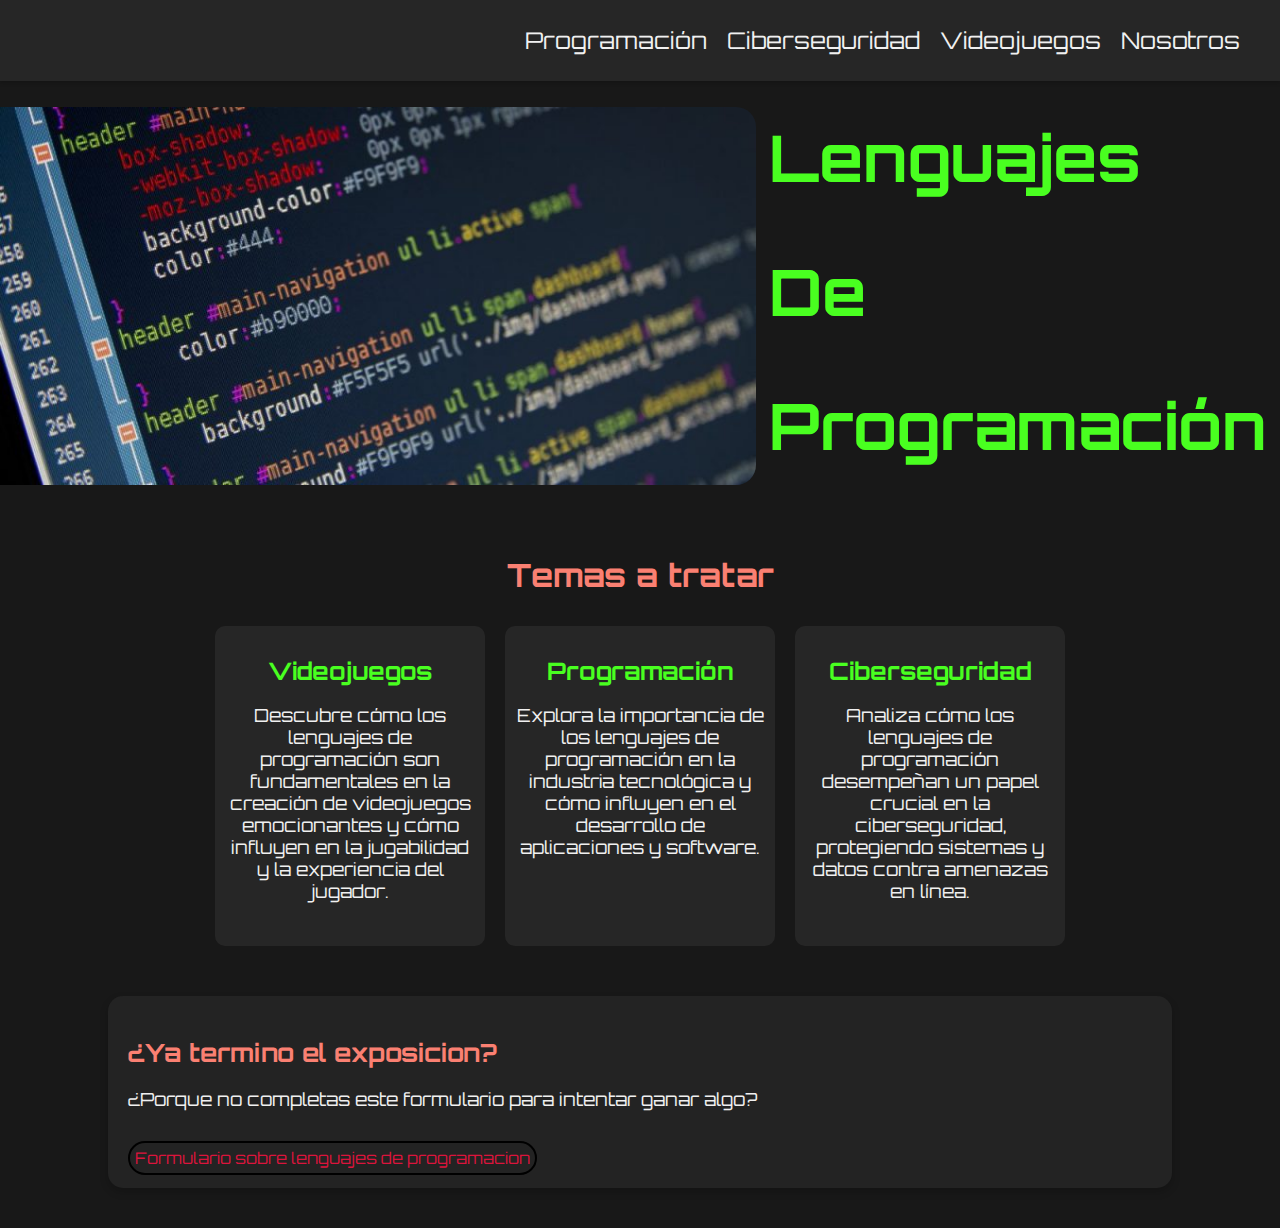
<file: index.html>
<!DOCTYPE html>
<html lang="es">
<head>
    <meta charset="UTF-8">
    <meta name="viewport" content="width=device-width, initial-scale=1.0">
    <link rel="stylesheet" href="css/style.css">
    <link rel="stylesheet" href="https://cdnjs.cloudflare.com/ajax/libs/font-awesome/5.15.3/css/all.min.css">
<link rel="shortcut icon" href="web.png" type="image/x-icon">
    <title>Lenguajes de programación</title>
</head>
<body>
    <nav class="navbar">
        <div class="navbar-left">
        </div>
        <div class="navbar-right">
            <ul class="menu-options">
                <li class="menu-option"><a href="programacion.html">Programación</a></li>
                <li class="menu-option"><a href="ciberseguridad.html">Ciberseguridad</a></li>
                <li class="menu-option"><a href="videojuegos.html">Videojuegos</a></li>
                <li class="menu-option"><a href="nosotros.html">Nosotros</a></li>
            </ul>
        </div>
    </nav>    

    <div class="container">
        <div class="left-image">
            <img src="img/index1.jpg" alt="">
        </div>
        <div class="content">
            <div class="left-aligned-text">
                <h2>Lenguajes</h2>
                <h2>De</h2>
                <h2>Programación</h2>
            </div>
        </div>
    </div>
    <div class="topics-container">
        <h1>Temas a tratar</h1>
        <div class="topics">
            <a href="videojuegos.html" class="topic-link">
                <div class="topic">
                    <h2>Videojuegos</h2>
                    <p>Descubre cómo los lenguajes de programación son fundamentales en la creación de videojuegos emocionantes y cómo influyen en la jugabilidad y la experiencia del jugador.</p>
                </div>
            </a>
            <a href="programacion.html" class="topic-link">
                <div class="topic">
                    <h2>Programación</h2>
                    <p>Explora la importancia de los lenguajes de programación en la industria tecnológica y cómo influyen en el desarrollo de aplicaciones y software.</p>
                </div>
            </a>
            <a href="ciberseguridad.html" class="topic-link">
                <div class="topic">
                    <h2>Ciberseguridad</h2>
                    <p>Analiza cómo los lenguajes de programación desempeñan un papel crucial en la ciberseguridad, protegiendo sistemas y datos contra amenazas en línea.</p>
                </div>
            </a>
        </div>
    </div>

    <div class="link">
            <h2>¿Ya termino el exposicion?</h2>
            <p>¿Porque no completas este formulario para intentar ganar algo?</p>
            <br>
            <a href="https://forms.gle/5TJSP9597dRpzPXHA" target="_blank" rel="">Formulario sobre lenguajes de programacion</a>
    </div>
</body>
</html>
</file>
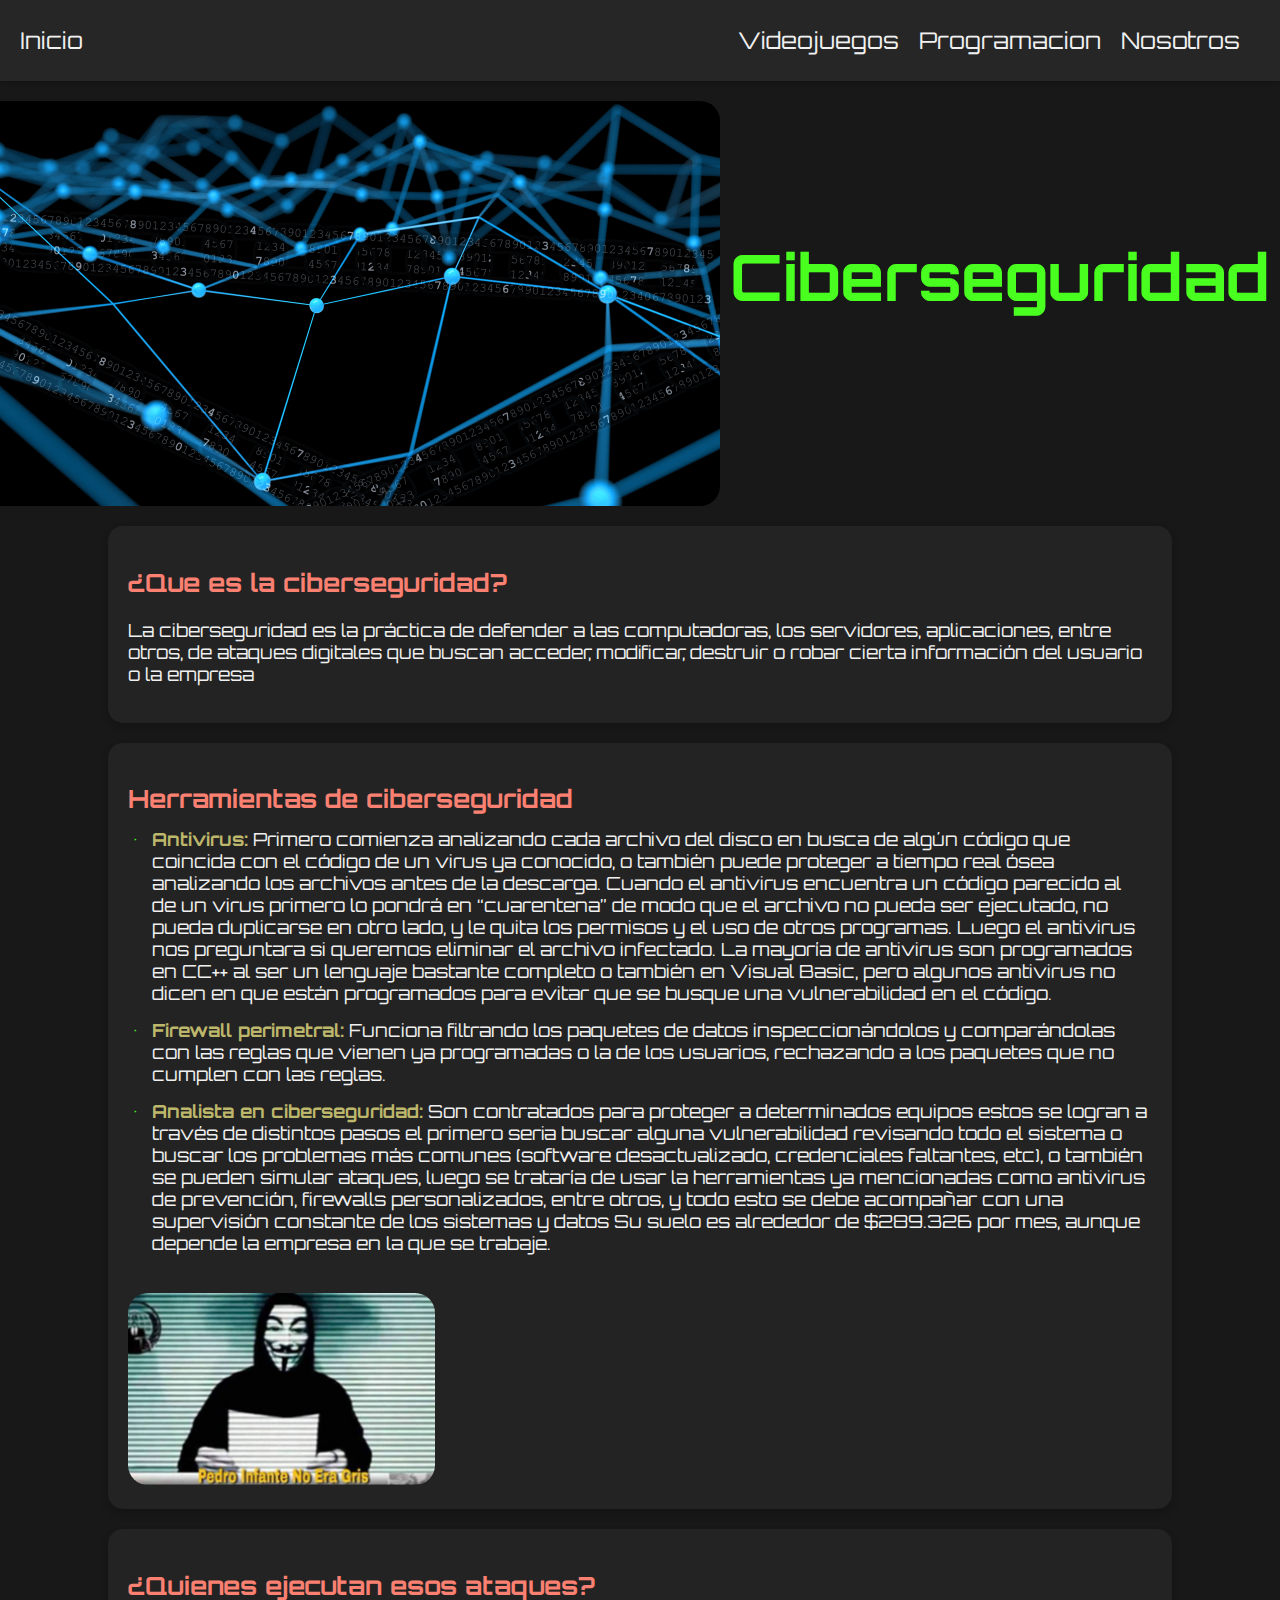
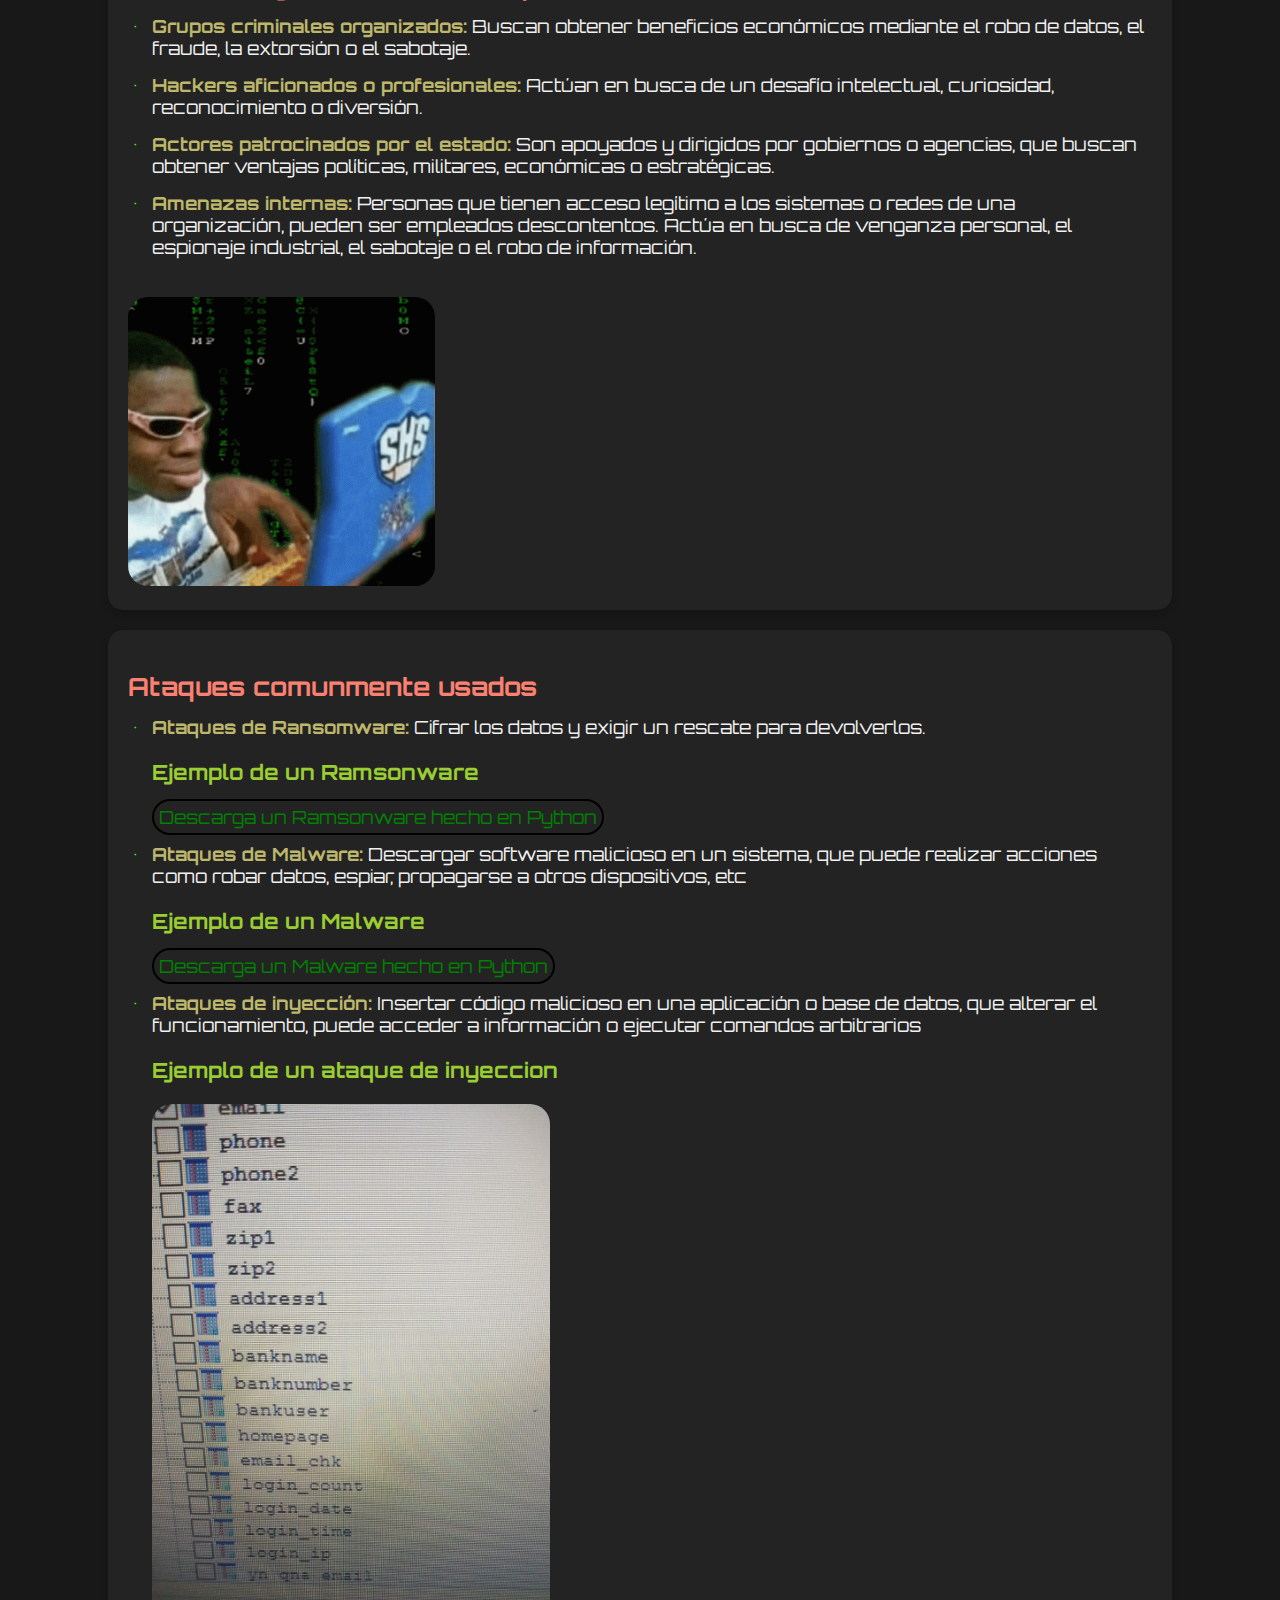
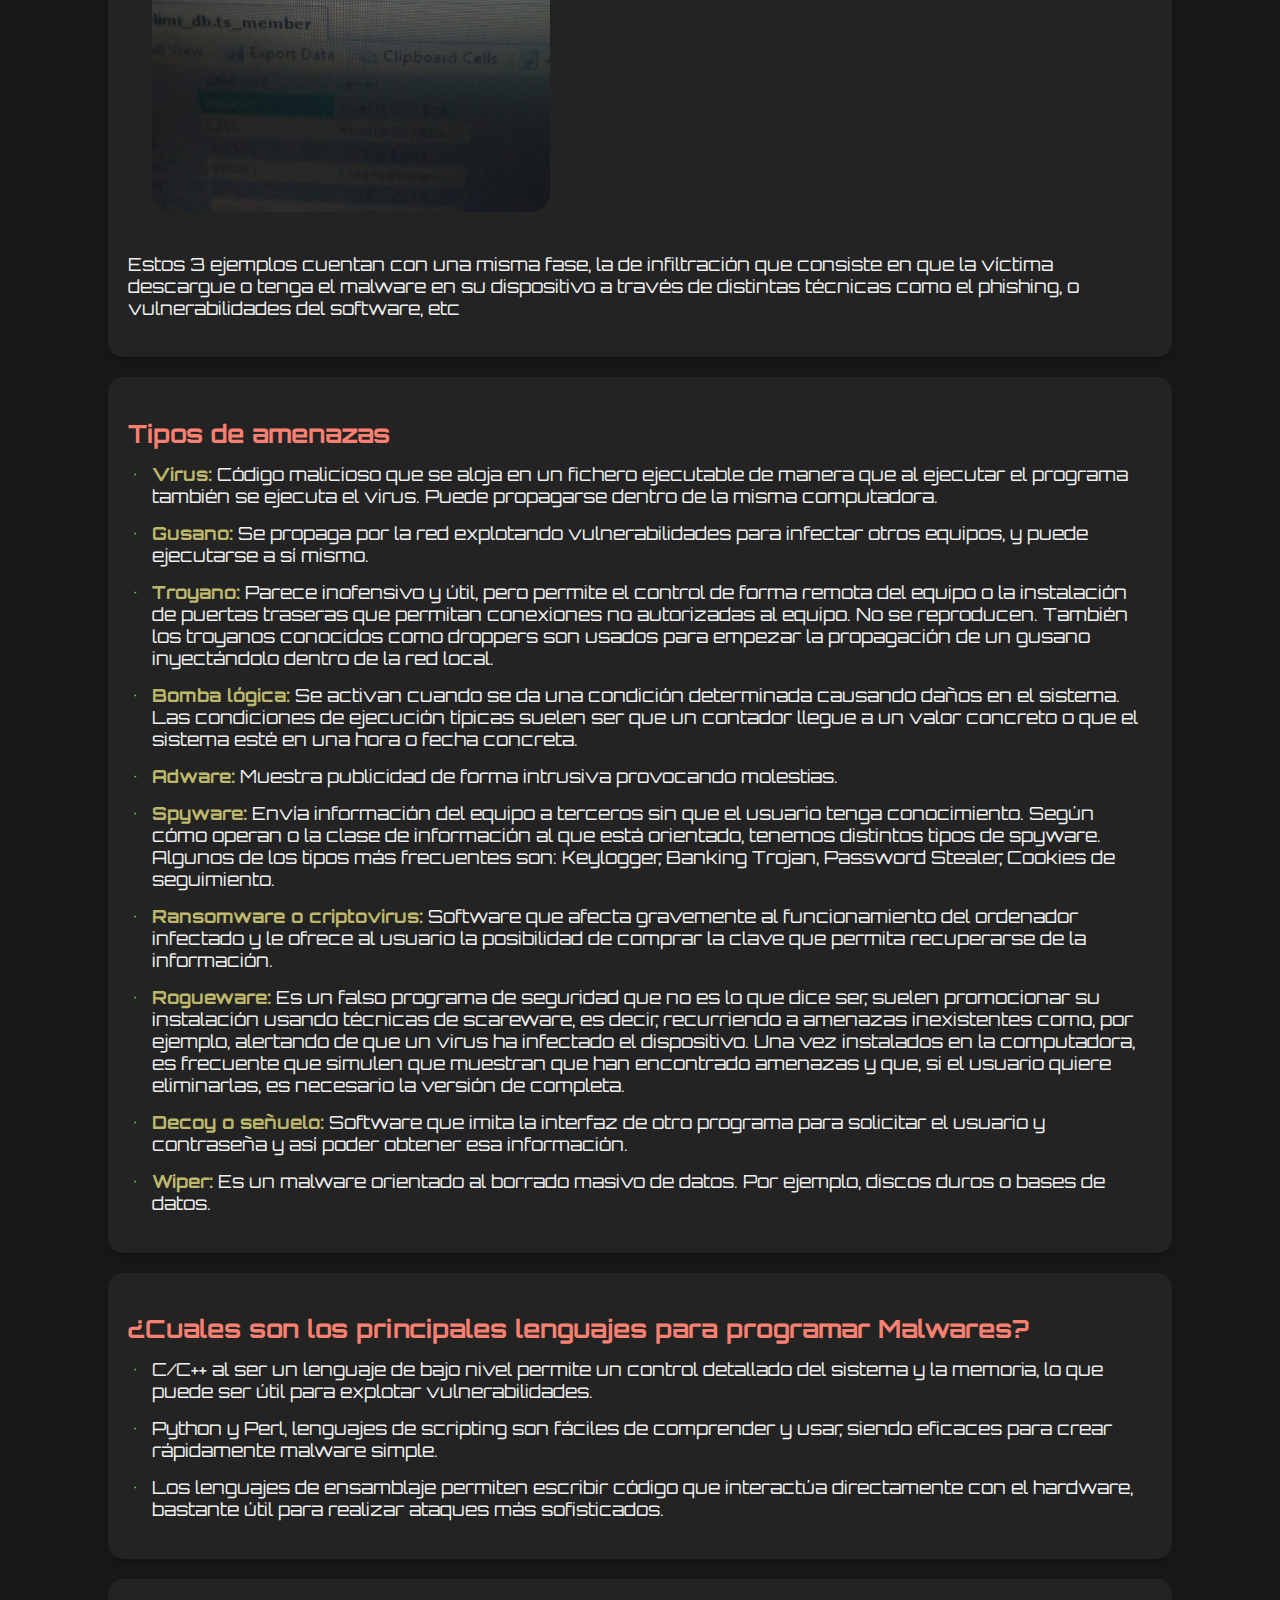
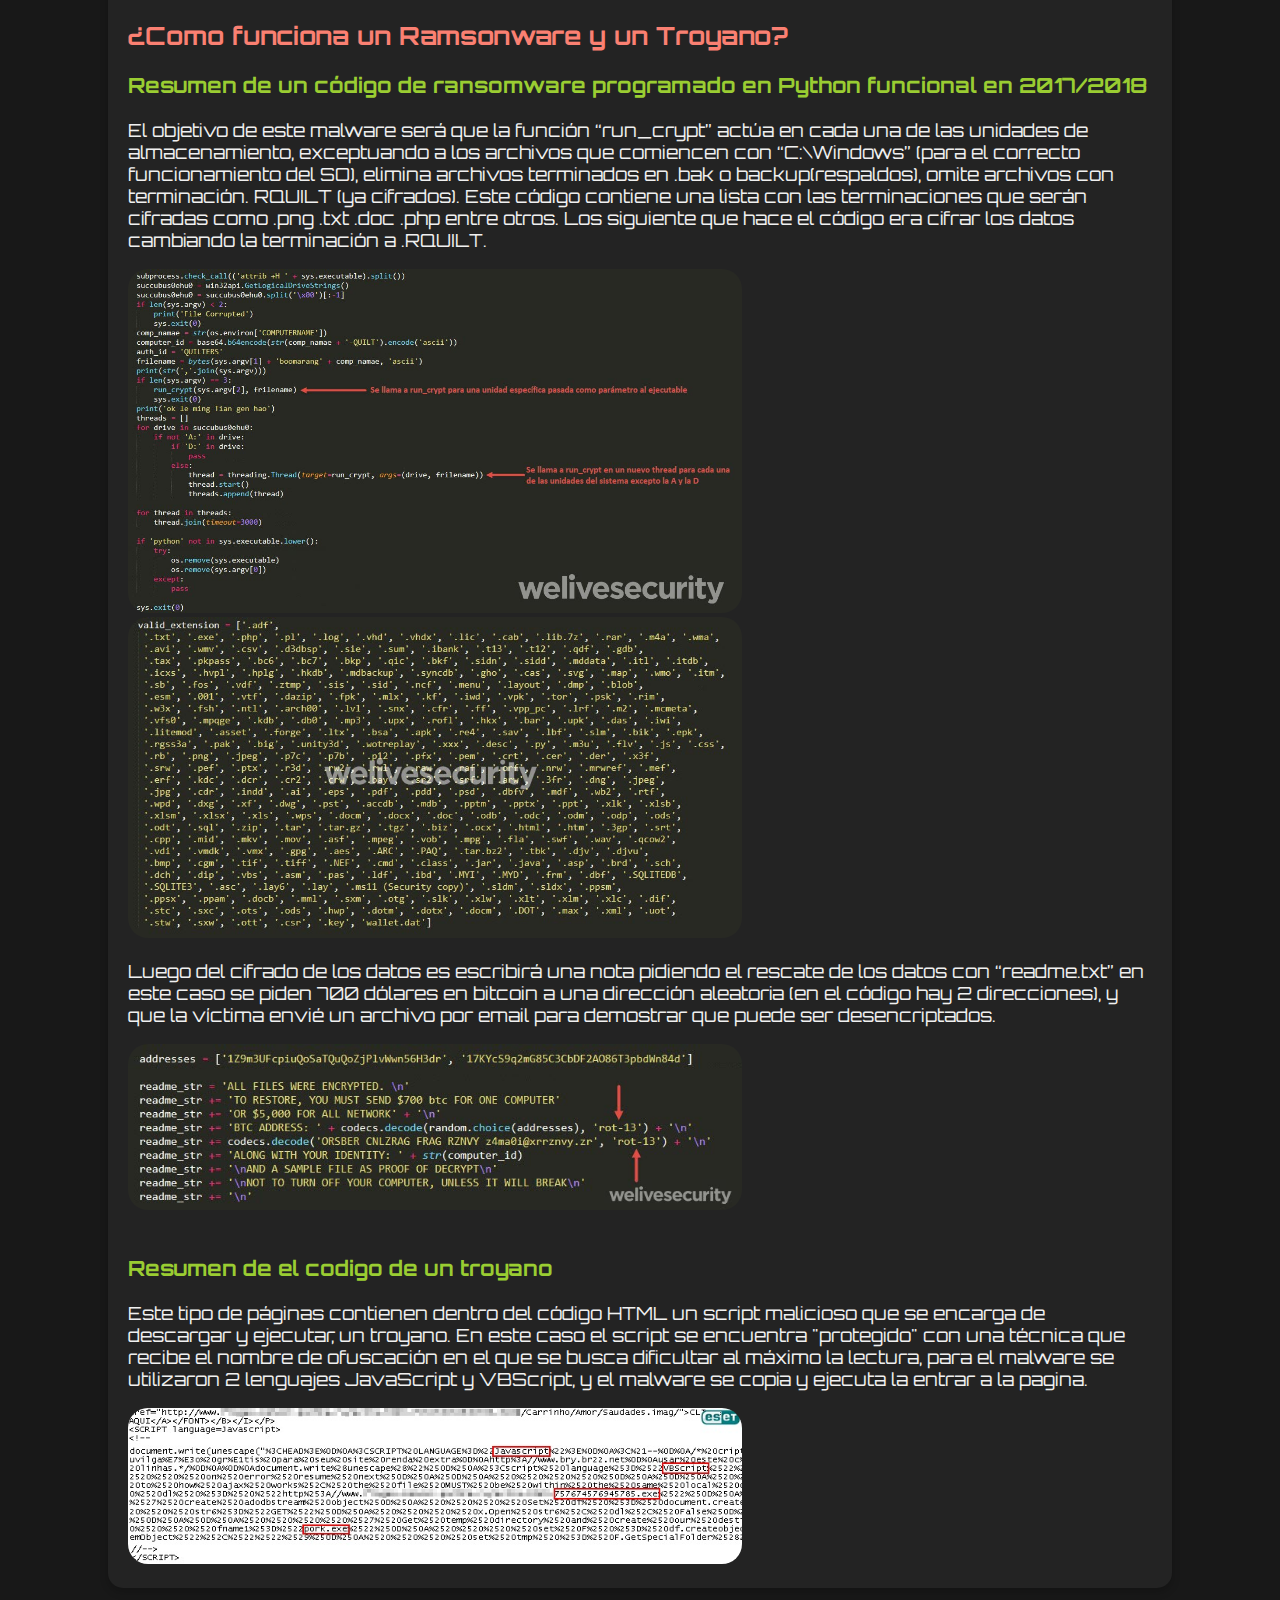
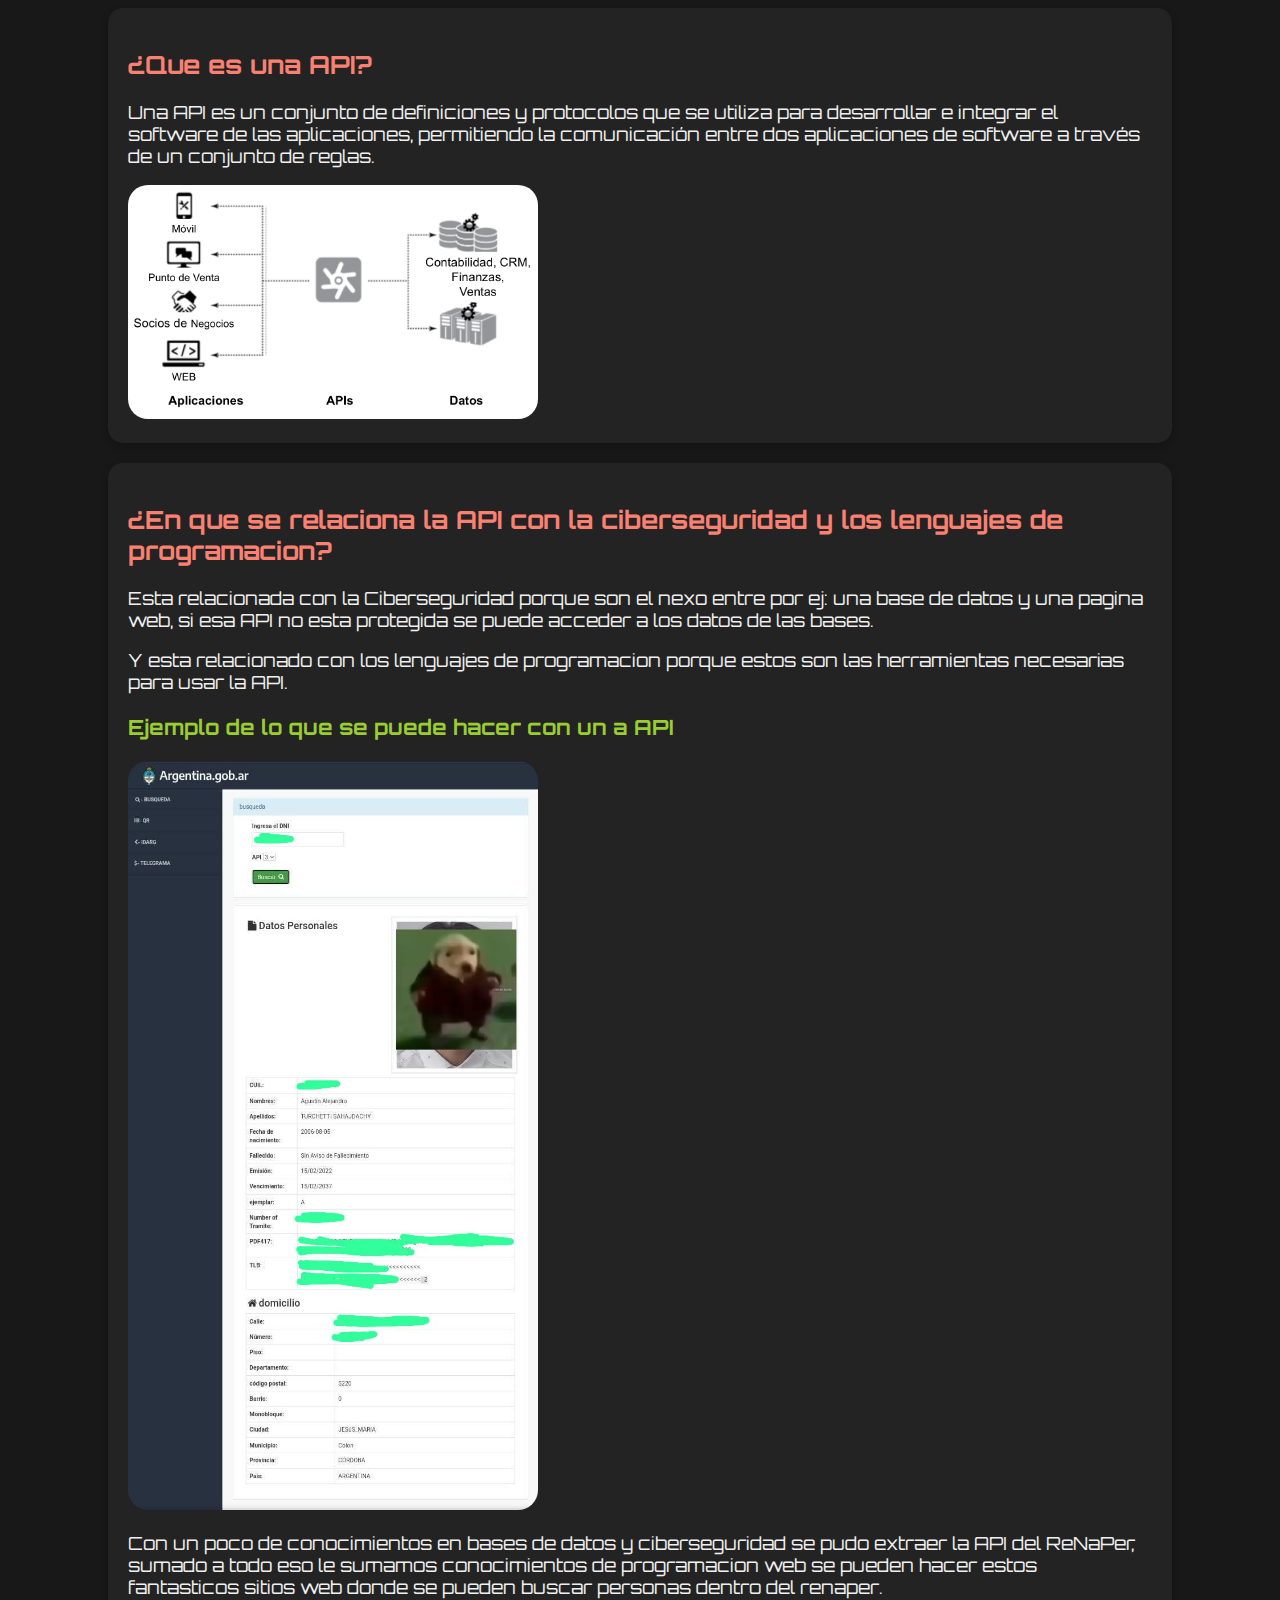
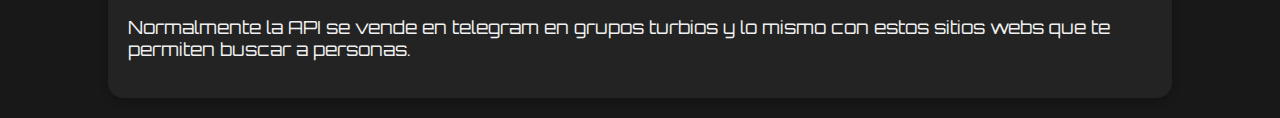
<file: ciberseguridad.html>
<!DOCTYPE html>
<html lang="es">
<head>
    <meta charset="UTF-8">
    <meta name="viewport" content="width=device-width, initial-scale=1.0">
    <link rel="stylesheet" href="css/ciberseguridad.css">
    <link rel="stylesheet" href="https://cdnjs.cloudflare.com/ajax/libs/font-awesome/5.15.3/css/all.min.css">
    <script src="https://code.jquery.com/jquery-3.6.0.min.js"></script>
    <link rel="shortcut icon" href="web.png" type="image/x-icon">
    <title>Ciberseguridad</title>
</head>
<body>
    <nav class="navbar">
        <div class="navbar-left">
            <ul>
                <li class="menu-option-left"><a href="index.html">Inicio</a></li>
            </ul>
        </div>
        <div class="navbar-right">
            <ul class="menu-options">
                <li class="menu-option"><a href="videojuegos.html">Videojuegos</a></li>
                <li class="menu-option"><a href="programacion.html">Programacion</a></li>
                <li class="menu-option"><a href="nosotros.html">Nosotros</a></li>
            </ul>
        </div>
    </nav>

    <div class="container">
        <div class="left-image">
            <img src="img/ciberseguridad1000.gif" alt="">
        </div>
        <div class="content">
            <div class="left-aligned-text">
                <h2>Ciberseguridad</h2>
            </div>
        </div>
    </div>

    <div class="programacion-text">
        <div class="section">
            <h2>¿Que es la ciberseguridad?</h2>
            <p>La ciberseguridad es la práctica de defender a las computadoras, los
                servidores, aplicaciones, entre otros, de ataques digitales que buscan acceder,
                modificar, destruir o robar cierta información del usuario o la empresa</p>
        </div>

        <div class="section">
            <h2 class="section-title">Herramientas de ciberseguridad</h2>
            <div class="custom-list-container">
                <ul class="custom-list">
                    <li>
                        <span class="programmer-type"><strong>Antivirus:</strong></span>
                        <span class="programmer-description">Primero comienza analizando cada archivo del disco en busca de algún código que coincida con el código de un virus ya conocido, o también puede proteger a tiempo real ósea analizando los archivos antes de la descarga.</span>
                        <span class="programmer-description">Cuando el antivirus encuentra un código parecido al de un virus primero lo pondrá en “cuarentena” de modo que el archivo no pueda ser ejecutado, no pueda duplicarse en otro lado, y le quita los permisos y el uso de otros programas. Luego el antivirus nos preguntara si queremos eliminar el archivo infectado.</span>
                        <span class="programmer-description">La mayoría de antivirus son programados en CC++ al ser un lenguaje bastante completo o también en Visual Basic, pero algunos antivirus no dicen en que están programados para evitar que se busque una vulnerabilidad en el código.</span>
                    </li>
                    <li>
                        <span class="programmer-type"><strong>Firewall perimetral:</strong></span>
                        <span class="programmer-description">Funciona filtrando los paquetes de datos inspeccionándolos y comparándolas con las reglas que vienen ya programadas o la de los usuarios, rechazando a los paquetes que no cumplen con las reglas.</span>
                    </li>
                    <li>
                        <span class="programmer-type"><strong>Analista en ciberseguridad:</strong></span>
                        <span class="programmer-description">Son contratados para proteger a determinados equipos estos se logran a través de distintos pasos el primero seria buscar alguna vulnerabilidad revisando todo el sistema o buscar los problemas más comunes (software desactualizado, credenciales faltantes, etc), o también se pueden simular ataques, luego se trataría de usar la herramientas ya mencionadas como antivirus de prevención, firewalls personalizados, entre otros, y todo esto se debe acompañar con una supervisión constante de los sistemas y datos Su suelo es alrededor de $289.326 por mes, aunque depende la empresa en la que se trabaje.</span>
                    </li>
                </ul>
            </div>
            <br>
            <div class="meme">
                <img src="img/meme9.jpeg" alt="">
            </div>
        </div>

        <div class="section">
            <h2 class="section-title">¿Quienes ejecutan esos ataques?</h2>
            <div class="custom-list-container">
                <ul class="custom-list">
                    <li>
                        <span class="programmer-type"><strong>Grupos criminales organizados:</strong></span>
                        <span class="programmer-description">Buscan obtener beneficios económicos mediante el robo de datos, el fraude, la extorsión o el sabotaje.</span>
                    </li>
                    <li>
                        <span class="programmer-type"><strong>Hackers aficionados o profesionales:</strong></span>
                        <span class="programmer-description">Actúan en busca de un desafío intelectual, curiosidad, reconocimiento o diversión.</span>
                    </li>
                    <li>
                        <span class="programmer-type"><strong>Actores patrocinados por el estado:</strong></span>
                        <span class="programmer-description">Son apoyados y dirigidos por gobiernos o agencias, que buscan obtener ventajas políticas, militares, económicas o estratégicas.</span>
                    </li>
                    <li>
                        <span class="programmer-type"><strong>Amenazas internas:</strong></span>
                        <span class="programmer-description">Personas que tienen acceso legítimo a los sistemas o redes de una organización, pueden ser empleados descontentos. Actúa en busca de venganza personal, el espionaje industrial, el sabotaje o el robo de información.</span>
                    </li>
                </ul>
            </div>
            <br>
            <div class="meme">
                <img src="img/meme8.gif" alt="">
            </div>
        </div>
        
        <div class="section">
            <h2 class="section-title">Ataques comunmente usados</h2>
            <div class="custom-list-container">
                <ul class="custom-list">
                    <li>
                        <span class="programmer-type"><strong>Ataques de Ransomware:</strong></span>
                        <span class="programmer-description">Cifrar los datos y exigir un rescate para devolverlos.</span>
                        <br>
                        <h3>Ejemplo de un Ramsonware</h3>
                        <a href="virus/Ransomware.py" download>Descarga un Ramsonware hecho en Python</a>

                    </li>
                    <li>
                        <span class="programmer-type"><strong>Ataques de Malware:</strong></span>
                        <span class="programmer-description">Descargar software malicioso en un sistema, que puede realizar acciones como robar datos, espiar, propagarse a otros dispositivos, etc</span>
                        <br>
                        <h3>Ejemplo de un Malware</h3>
                        <a href="virus/Malware.py" download>Descarga un Malware hecho en Python</a>
                    </li>
                    <li>
                        <span class="programmer-type"><strong>Ataques de inyección:</strong></span>
                        <span class="programmer-description">Insertar código malicioso en una aplicación o base de datos, que alterar el funcionamiento, puede acceder a información o ejecutar comandos arbitrarios</span>
                        <br>
                        <div class="asa">
                        <h3>Ejemplo de un ataque de inyeccion</h3>
                        <img src="img/ciberseguridad2.jpg" alt="">
                        </div>
                    </li>
                </ul>
                <p>Estos 3 ejemplos cuentan con una misma fase, la de infiltración que consiste en que la víctima descargue o tenga el malware en su dispositivo a través de distintas técnicas como el phishing, o vulnerabilidades del software, etc</p>
            </div>
        </div>
    
        <div class="section">
            <h2 class="section-title">Tipos de amenazas</h2>
            <div class="custom-list-container">
                <ul class="custom-list">
                    <li>
                        <span class="programmer-type"><strong>Virus:</strong></span>
                        <span class="programmer-description">Código malicioso que se aloja en un fichero ejecutable de manera que al ejecutar el programa también se ejecuta el virus. Puede propagarse dentro de la misma computadora.</span>
                    </li>
                    <li>
                        <span class="programmer-type"><strong>Gusano:</strong></span>
                        <span class="programmer-description">Se propaga por la red explotando vulnerabilidades para infectar otros equipos, y puede ejecutarse a sí mismo.</span>
                    </li>
                    <li>
                        <span class="programmer-type"><strong>Troyano:</strong></span>
                        <span class="programmer-description">Parece inofensivo y útil, pero permite el control de forma remota del equipo o la instalación de puertas traseras que permitan conexiones no autorizadas al equipo. No se reproducen. También los troyanos conocidos como droppers son usados para empezar la propagación de un gusano inyectándolo dentro de la red local.</span>
                    </li>
                    <li>
                        <span class="programmer-type"><strong>Bomba lógica:</strong></span>
                        <span class="programmer-description">Se activan cuando se da una condición determinada causando daños en el sistema. Las condiciones de ejecución típicas suelen ser que un contador llegue a un valor concreto o que el sistema esté en una hora o fecha concreta.</span>
                    </li>
                    <li>
                        <span class="programmer-type"><strong>Adware:</strong></span>
                        <span class="programmer-description">Muestra publicidad de forma intrusiva provocando molestias.</span>
                    </li>
                    <li>
                        <span class="programmer-type"><strong>Spyware:</strong></span>
                        <span class="programmer-description">Envía información del equipo a terceros sin que el usuario tenga conocimiento. Según cómo operan o la clase de información al que está orientado, tenemos distintos tipos de spyware. Algunos de los tipos más frecuentes son: Keylogger, Banking Trojan, Password Stealer, Cookies de seguimiento.</span>
                    </li>
                    <li>
                        <span class="programmer-type"><strong>Ransomware o criptovirus:</strong></span>
                        <span class="programmer-description">Software que afecta gravemente al funcionamiento del ordenador infectado y le ofrece al usuario la posibilidad de comprar la clave que permita recuperarse de la información.</span>
                    </li>
                    <li>
                        <span class="programmer-type"><strong>Rogueware:</strong></span>
                        <span class="programmer-description">Es un falso programa de seguridad que no es lo que dice ser, suelen promocionar su instalación usando técnicas de scareware, es decir, recurriendo a amenazas inexistentes como, por ejemplo, alertando de que un virus ha infectado el dispositivo. Una vez instalados en la computadora, es frecuente que simulen que muestran que han encontrado amenazas y que, si el usuario quiere eliminarlas, es necesario la versión de completa.</span>
                    </li>
                    <li>
                        <span class="programmer-type"><strong>Decoy o señuelo:</strong></span>
                        <span class="programmer-description">Software que imita la interfaz de otro programa para solicitar el usuario y contraseña y así poder obtener esa información.</span>
                    </li>
                    <li>
                        <span class="programmer-type"><strong>Wiper:</strong></span>
                        <span class="programmer-description">Es un malware orientado al borrado masivo de datos. Por ejemplo, discos duros o bases de datos.</span>
                    </li>
                </ul>
            </div>
        </div>


        <div class="section">
            <h2 class="section-title">¿Cuales son los principales lenguajes para programar Malwares?</h2>
            <div class="custom-list-container">
                <ul class="custom-list">
                    <li>
                        <span class="programmer-description">C/C++ al ser un lenguaje de bajo nivel permite un control detallado del sistema y la memoria, lo que puede ser útil para explotar vulnerabilidades.</span>
                    </li>
                    <li>
                        <span class="programmer-description">Python y Perl, lenguajes de scripting son fáciles de comprender y usar, siendo eficaces para crear rápidamente malware simple.</span>
                    </li>
                    <li>
                        <span class="programmer-description">Los lenguajes de ensamblaje permiten escribir código que interactúa directamente con el hardware, bastante útil para realizar ataques más sofisticados.</span>
                    </li>
                </ul>
            </div>
        </div>

        <div class="section">
            <h2 class="section-title">¿Como funciona un Ramsonware y un Troyano?</h2>
            <h3>Resumen de un código de ransomware programado en Python funcional en 2017/2018</h3>
            <p>El objetivo de este malware será que la función “run_crypt” actúa en cada una de las unidades de almacenamiento, exceptuando a los archivos que comiencen con “C:\Windows” (para el correcto funcionamiento del SO), elimina archivos terminados en .bak o backup(respaldos), omite archivos con terminación. RQUILT (ya cifrados). Este código contiene una lista con las terminaciones que serán cifradas como .png .txt .doc .php entre otros. Los siguiente que hace el código era cifrar los datos cambiando la terminación a .RQUILT.</p>
                <div class="hola">
                    <img src="img/4.jpg" alt="">
                    <img src="img/3.jpg" alt="">
                </div>
                <p>Luego del cifrado de los datos es escribirá una nota pidiendo el rescate de los datos con “readme.txt” en este caso se piden 700 dólares en bitcoin a una dirección aleatoria (en el código hay 2 direcciones), y que la víctima envié un archivo por email para demostrar que puede ser desencriptados.</p>
                <div class="hola">
                    <img src="img/2.jpg" alt="">
                </div>
            <br>
            <h3>Resumen de el codigo de un troyano</h3>
            <p>Este tipo de páginas contienen dentro del código HTML un script malicioso que se encarga de descargar y ejecutar, un troyano. En este caso el script se encuentra "protegido" con una técnica que recibe el nombre de ofuscación en el que se busca dificultar al máximo la lectura, para el malware se utilizaron 2 lenguajes JavaScript y VBScript, y el malware se copia y ejecuta la entrar a la pagina.</p>
            <div class="hola">
                <img src="img/1.jpg" alt="">
            </div>
        </div>

 
        <div class="section">
            <h2>¿Que es una API?</h2>
            <p>Una API es un conjunto de definiciones y protocolos que se utiliza para desarrollar e integrar el software de las aplicaciones, permitiendo la comunicación entre dos aplicaciones de software a través de un conjunto de reglas.</p>
            <div class="asa">
                <img src="img/ciberseguridad4.png" alt="">
            </div>
        </div>

        <div class="section">
            <h2>¿En que se relaciona la API con la ciberseguridad y los lenguajes de programacion?</h2>
            <p>Esta relacionada con la Ciberseguridad porque son el nexo entre por ej: una base de datos y una pagina web, si esa API no esta protegida se puede acceder a los datos de las bases.</p>
            <p>Y esta relacionado con los lenguajes de programacion porque estos son las herramientas necesarias para usar la API.</p>
            
            <div class="asa">
                <h3>Ejemplo de lo que se puede hacer con un a API</h3>
                <img src="img/ciberseguridad4.jpg" alt="">
                <p>Con un poco de conocimientos en bases de datos y ciberseguridad se pudo extraer la API del ReNaPer, sumado a todo eso le sumamos conocimientos de programacion web se pueden hacer estos fantasticos sitios web donde se pueden buscar personas dentro del renaper.</p>
                <p>Normalmente la API se vende en telegram en grupos turbios y lo mismo con estos sitios webs que te permiten buscar a personas.</p>
            </div>
        </div>
    </div>
</body>
</html>
</file>
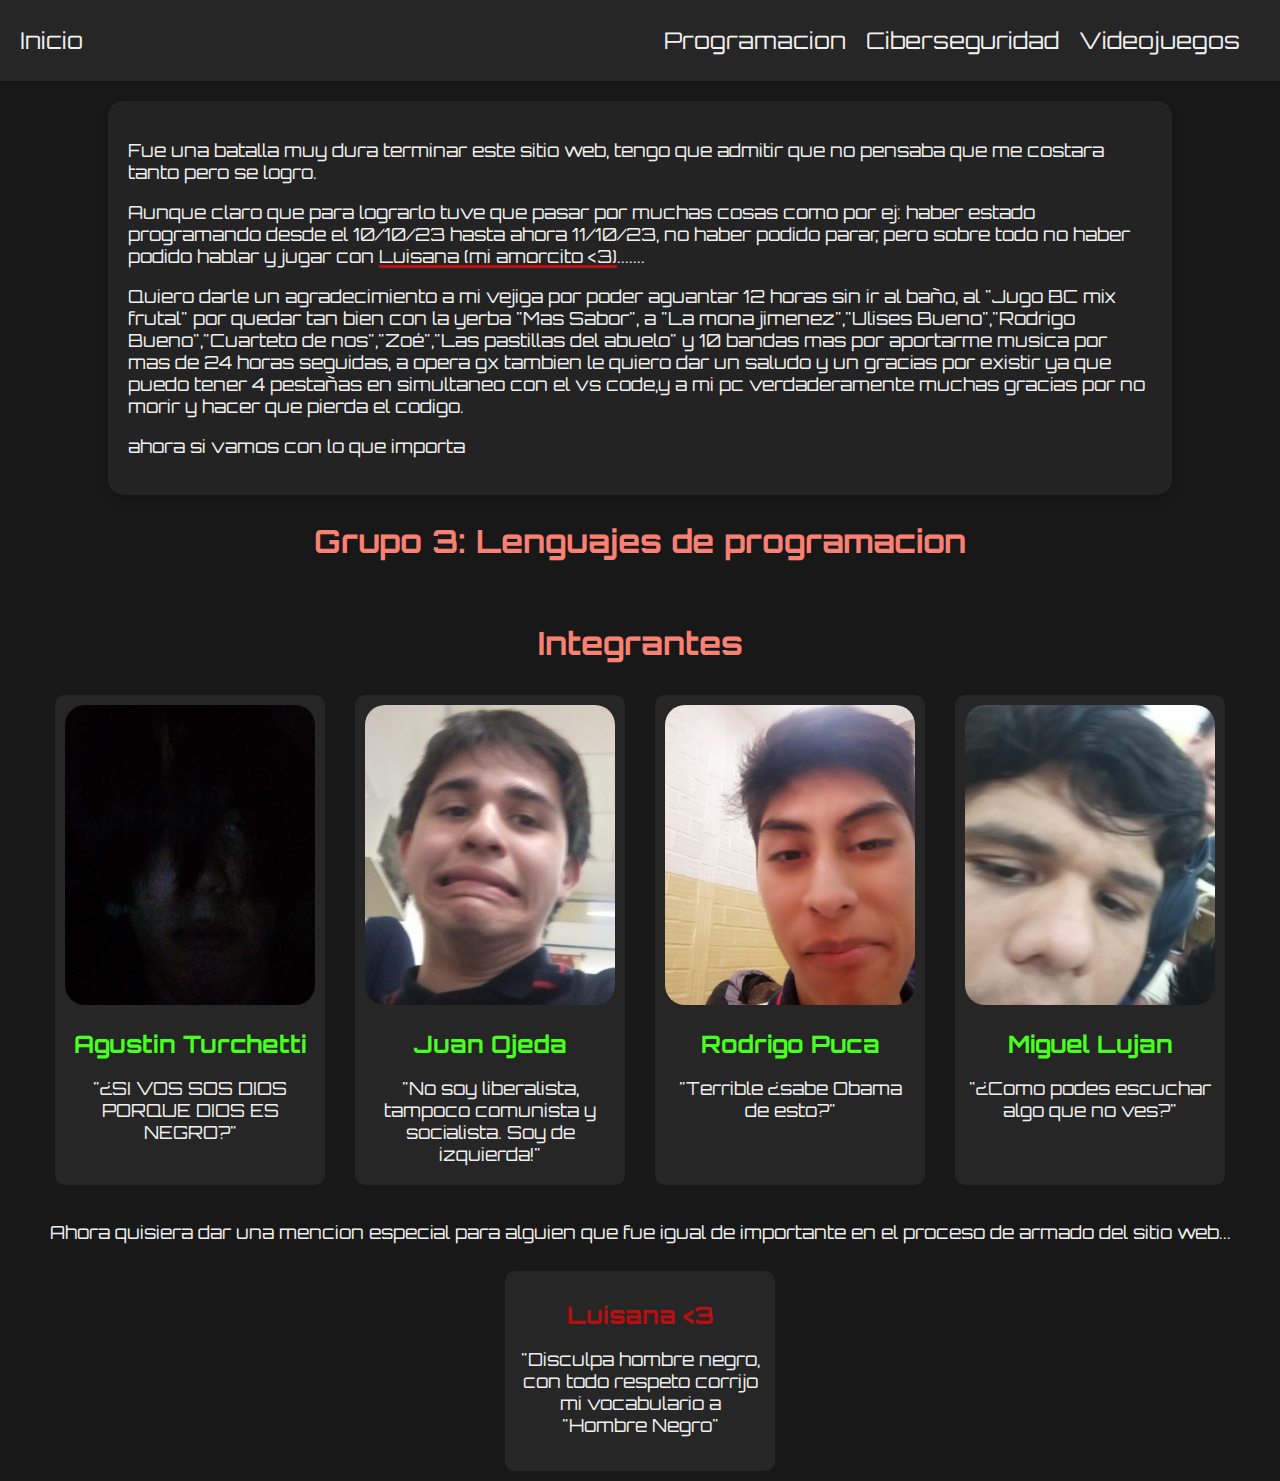
<file: nosotros.html>
<!DOCTYPE html>
<html lang="es">
<head>
    <meta charset="UTF-8">
    <meta name="viewport" content="width=device-width, initial-scale=1.0">
    <link rel="stylesheet" href="css/nosotros.css">
    <link rel="stylesheet" href="https://cdnjs.cloudflare.com/ajax/libs/font-awesome/5.15.3/css/all.min.css">
    <script src="https://code.jquery.com/jquery-3.6.0.min.js"></script>
    <link rel="shortcut icon" href="web.png" type="image/x-icon">
    <title>Nosotros</title>
</head>
<body>
    <nav class="navbar">
        <div class="navbar-left">
            <ul>
                <li class="menu-option-left"><a href="index.html">Inicio</a></li>
            </ul>
        </div>
        <div class="navbar-right">
            <ul class="menu-options">
                <li class="menu-option"><a href="programacion.html">Programacion</a></li>
                <li class="menu-option"><a href="ciberseguridad.html">Ciberseguridad</a></li>
                <li class="menu-option"><a href="videojuegos.html">Videojuegos</a></li>
            </ul>
        </div>
    </nav>
    <div class="todo">
        <div class="inicio">
            <p>Fue una batalla muy dura terminar este sitio web, tengo que admitir que no pensaba que me costara tanto pero se logro.</p>
            <p>Aunque claro que para lograrlo tuve que pasar por muchas cosas como por ej: haber estado programando desde el 10/10/23 hasta ahora 11/10/23, no haber podido parar, pero sobre todo no haber podido hablar y jugar con <span class="subrayado">Luisana (mi amorcito <3)</span>.......</p>
            <p>Quiero darle un agradecimiento a mi vejiga por poder aguantar 12 horas sin ir al baño, al "Jugo BC mix frutal" por quedar tan bien con la yerba "Mas Sabor", a "La mona jimenez","Ulises Bueno","Rodrigo Bueno","Cuarteto de nos","Zoé","Las pastillas del abuelo" y 10 bandas mas por aportarme musica por mas de 24 horas seguidas, a opera gx tambien le quiero dar un saludo y un gracias por existir ya que puedo tener 4 pestañas en simultaneo con el vs code,y a mi pc verdaderamente muchas gracias por no morir y hacer que pierda el codigo.</p>
            <p>ahora si vamos con lo que importa</p>
        </div>
            <div class="topics-container">
                <h1>Grupo 3: Lenguajes de programacion</h1>
                <br>
                <h1>Integrantes</h1>
                <div class="topics">
                        <div class="topic">
                            <img src="img/agustin.jpg" alt="">
                            <h2>Agustin Turchetti</h2>
                            <p>"¿SI VOS SOS DIOS PORQUE DIOS ES NEGRO?"</p>
                        </div>
                        <div class="topic">
                            <img src="img/juan.jpg" alt="">
                            <h2>Juan Ojeda</h2>
                            <p>"No soy liberalista, tampoco comunista y socialista. Soy de izquierda!"</p>
                        </div>
                        <div class="topic">
                            <img src="img/rodrigo.jpg" alt="">
                            <h2>Rodrigo Puca</h2>
                            <p>"Terrible ¿sabe Obama de esto?"</p>
                        </div>
                        <div class="topic">
                            <img src="img/miguel.jpg" alt="">
                            <h2>Miguel Lujan</h2>
                            <p>"¿Como podes escuchar algo que no ves?"</p>
                        </div>
                </div>
            </div>
            <div class="topics-container">
                <p>Ahora quisiera dar una mencion especial para alguien que fue igual de importante en el proceso de armado del sitio web...</p>
                <div class="topics">
                        <div class="topic2">
                            <h2 class="LuisanaMiAmor">Luisana <3</h2>
                            <p>"Disculpa hombre negro, con todo respeto corrijo mi vocabulario a "Hombre Negro"</p>
                        </div>
                </div>
            </div>
    </div>
</body>
</html>
</file>
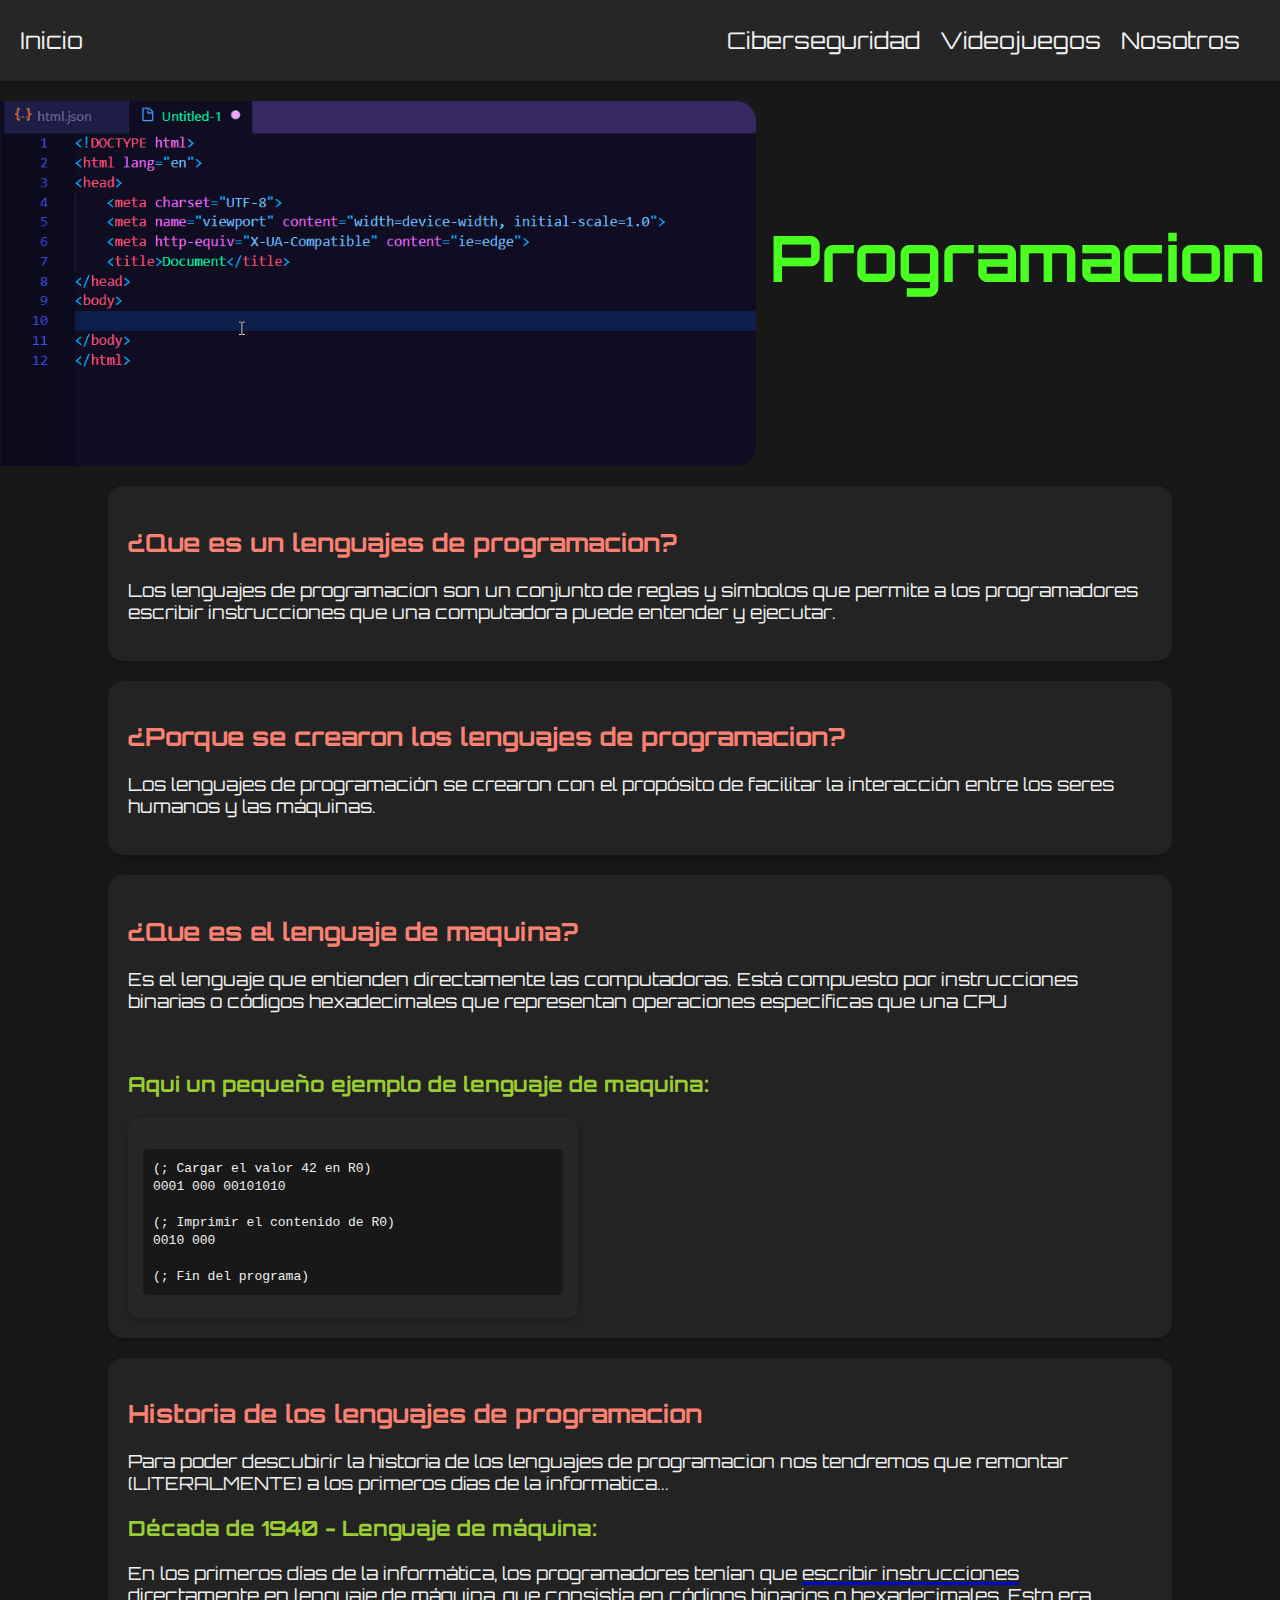
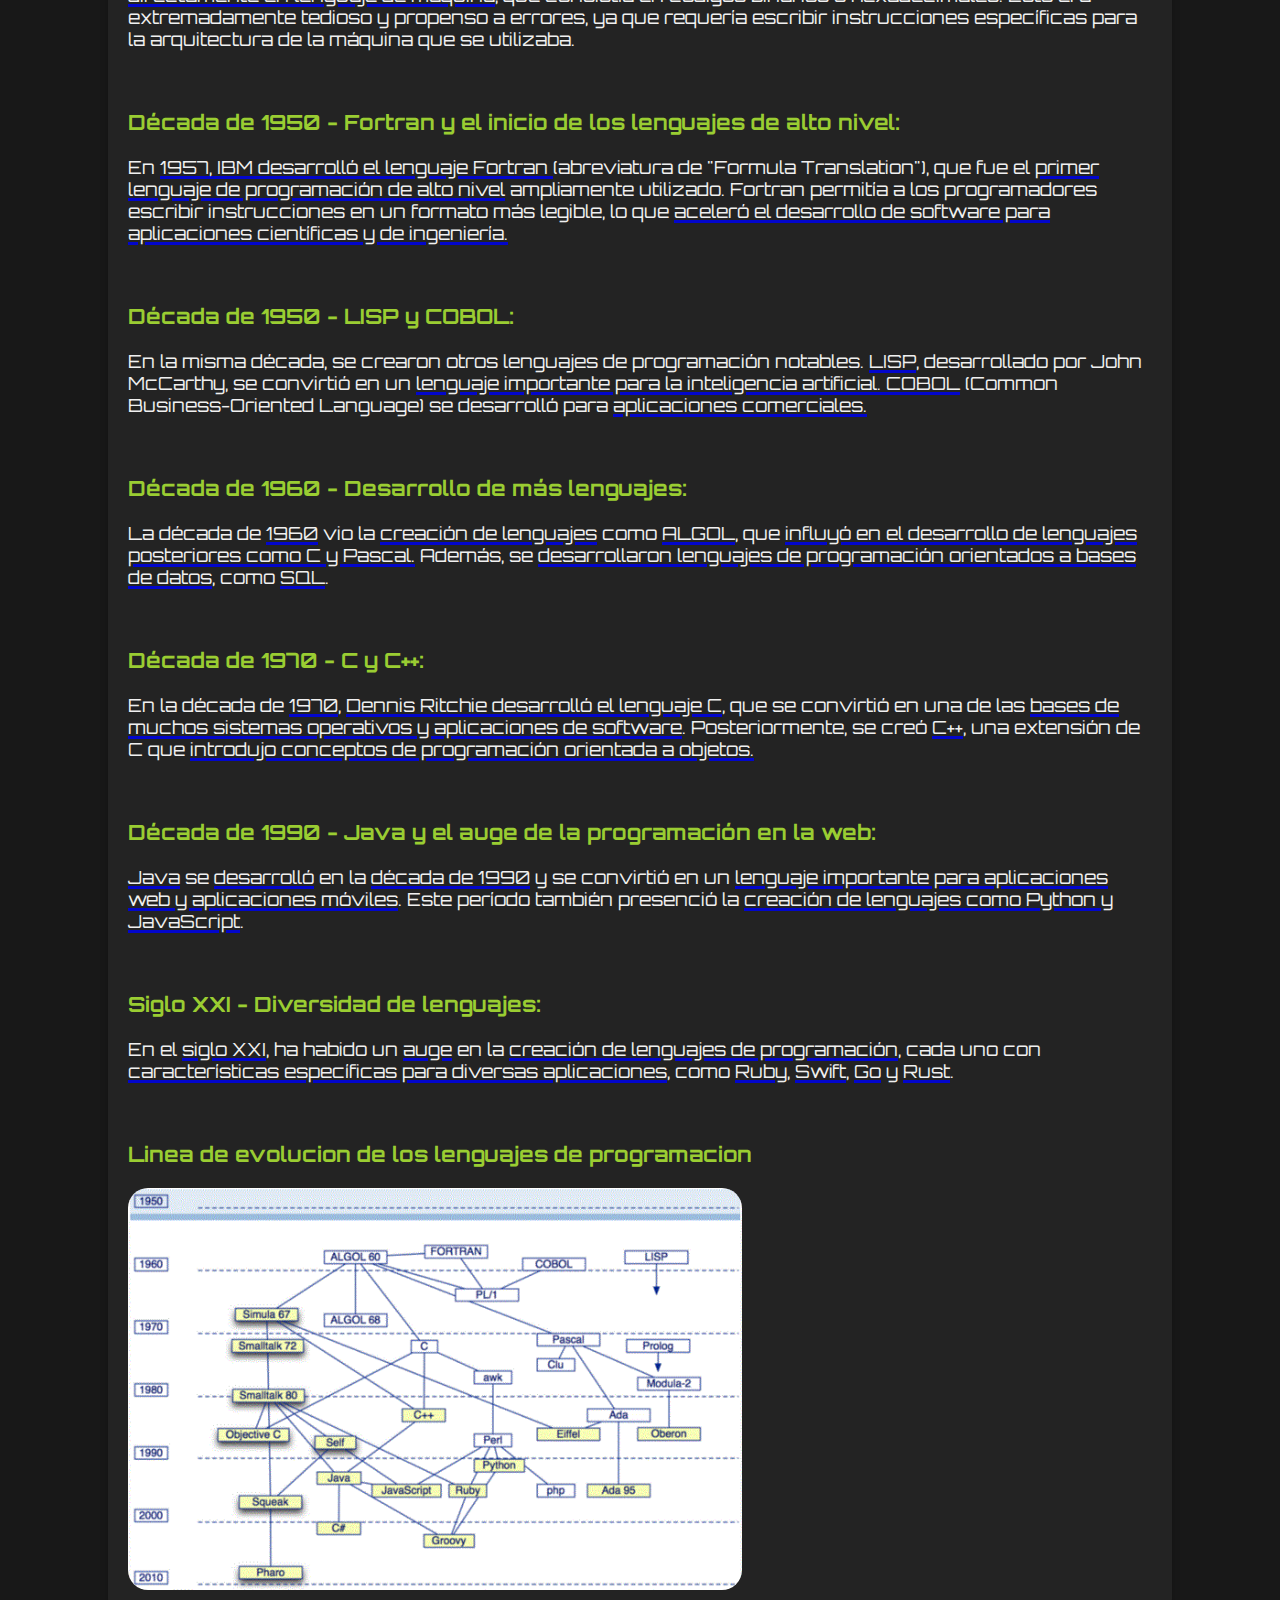
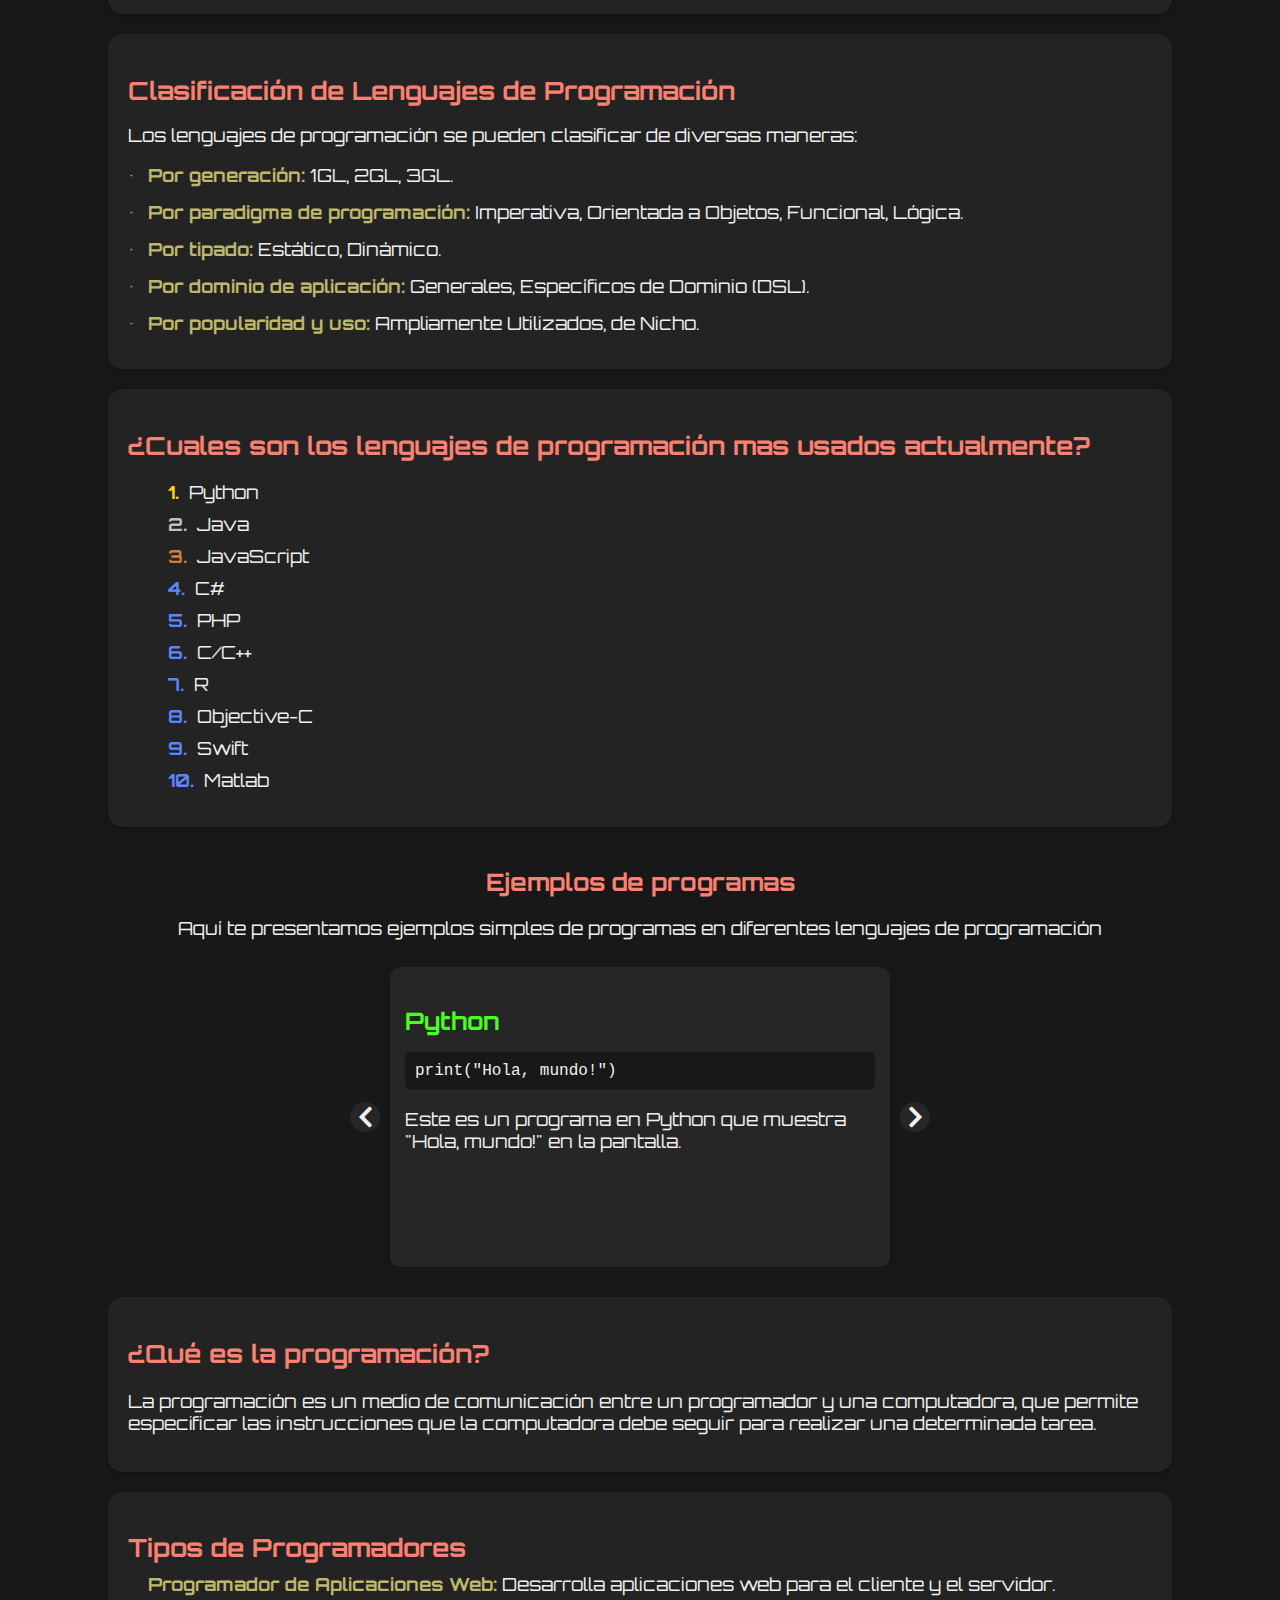
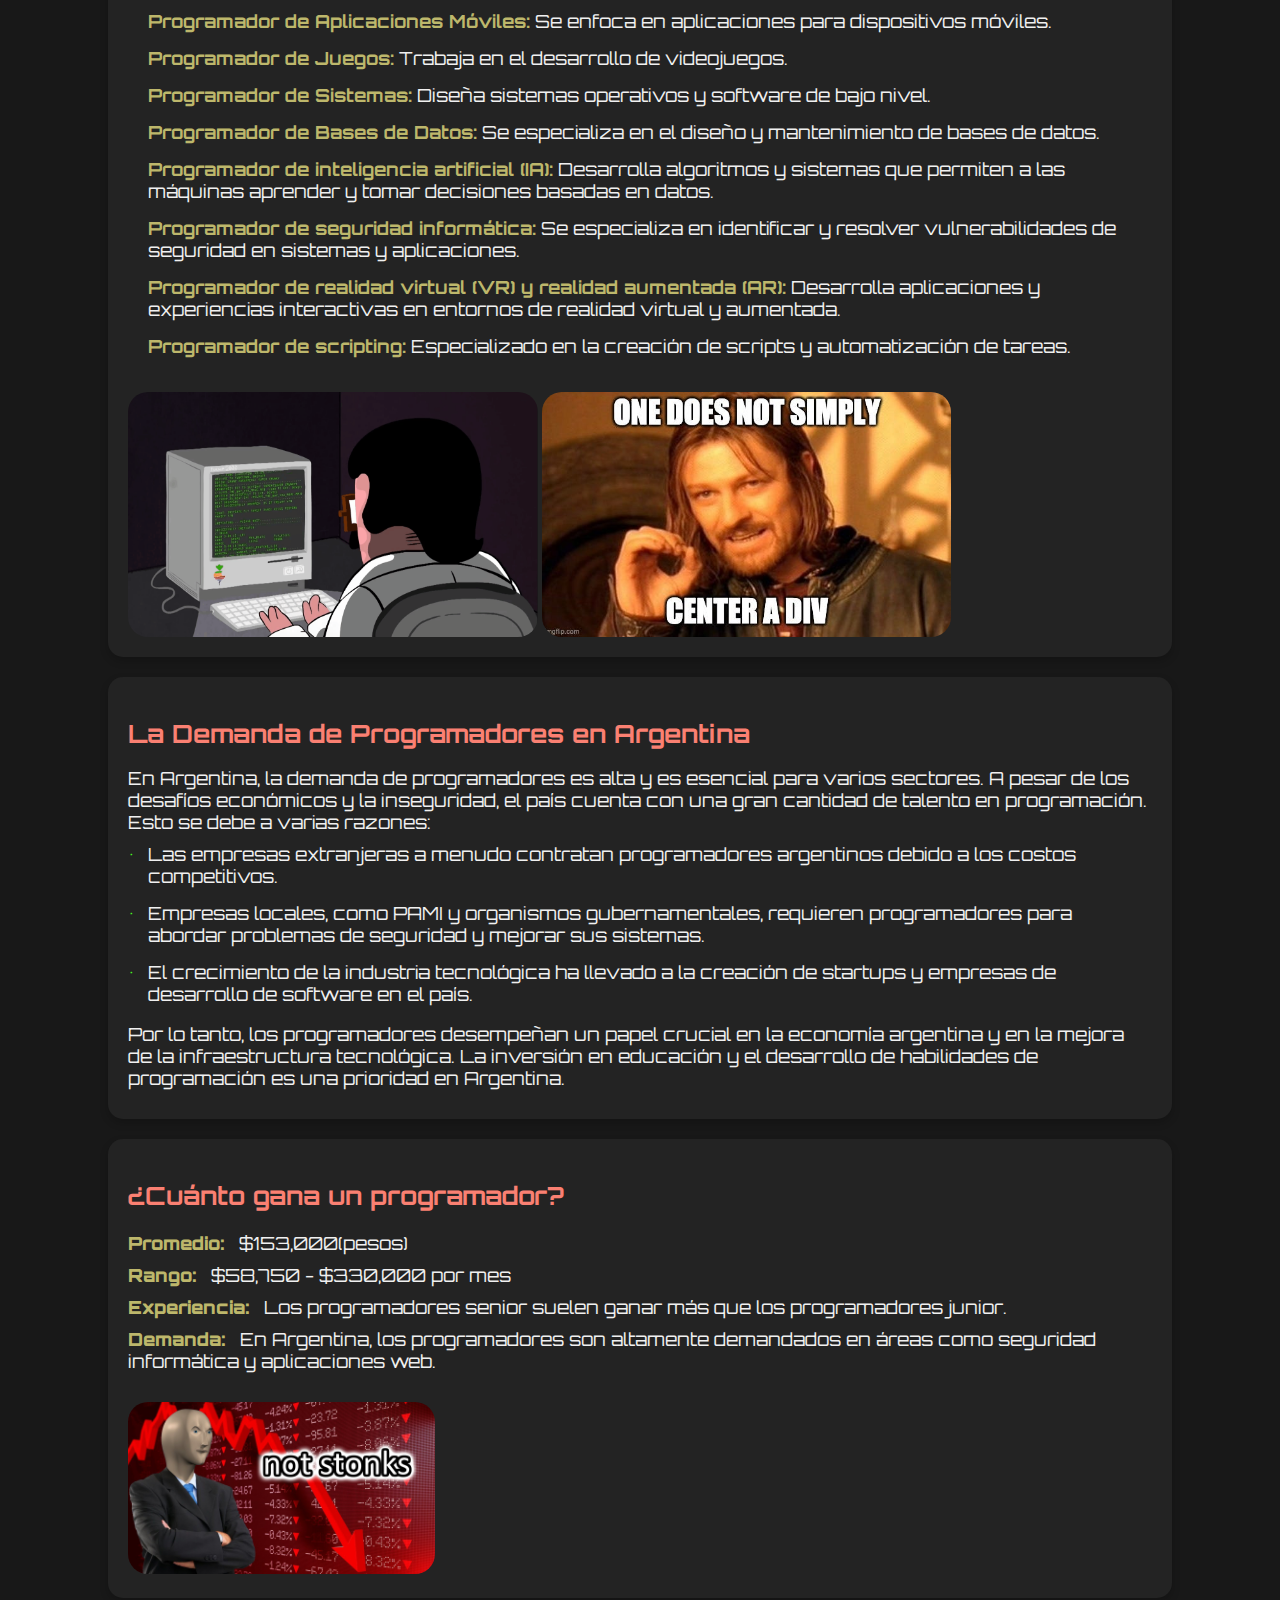
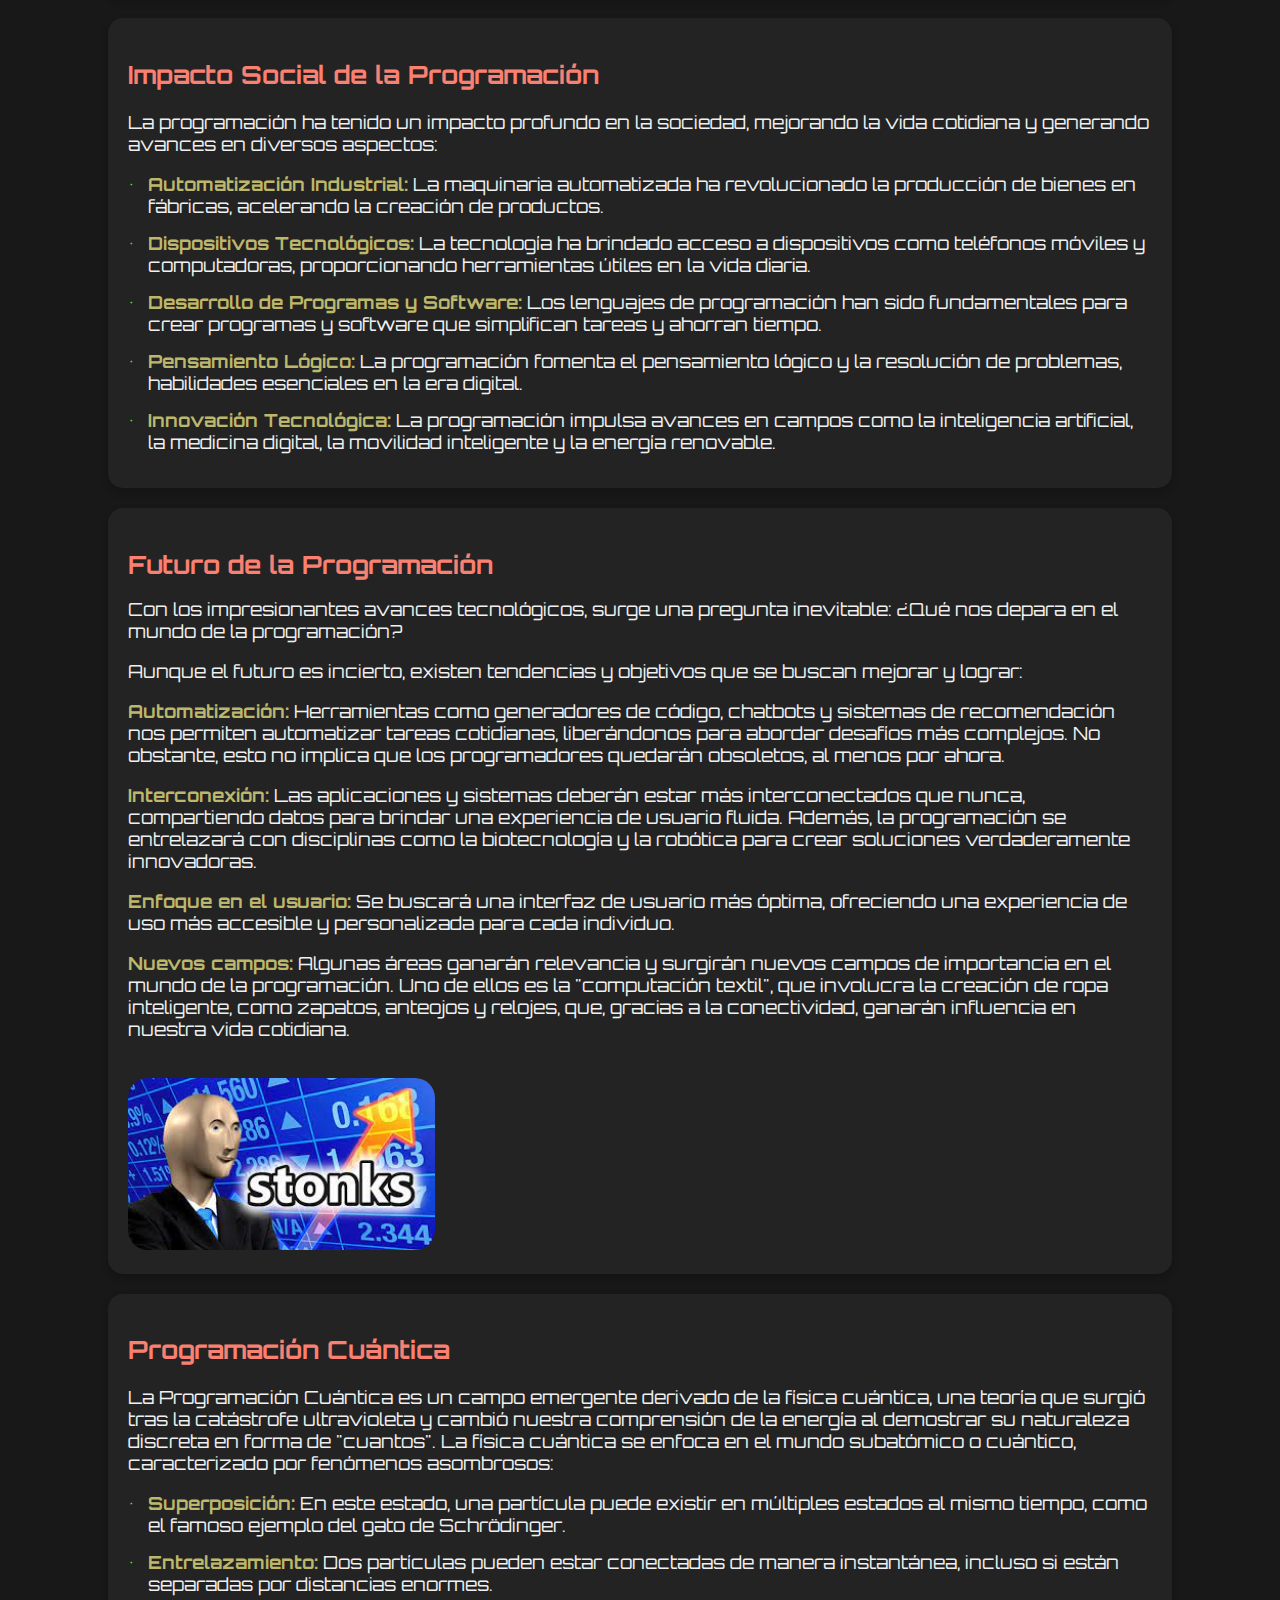
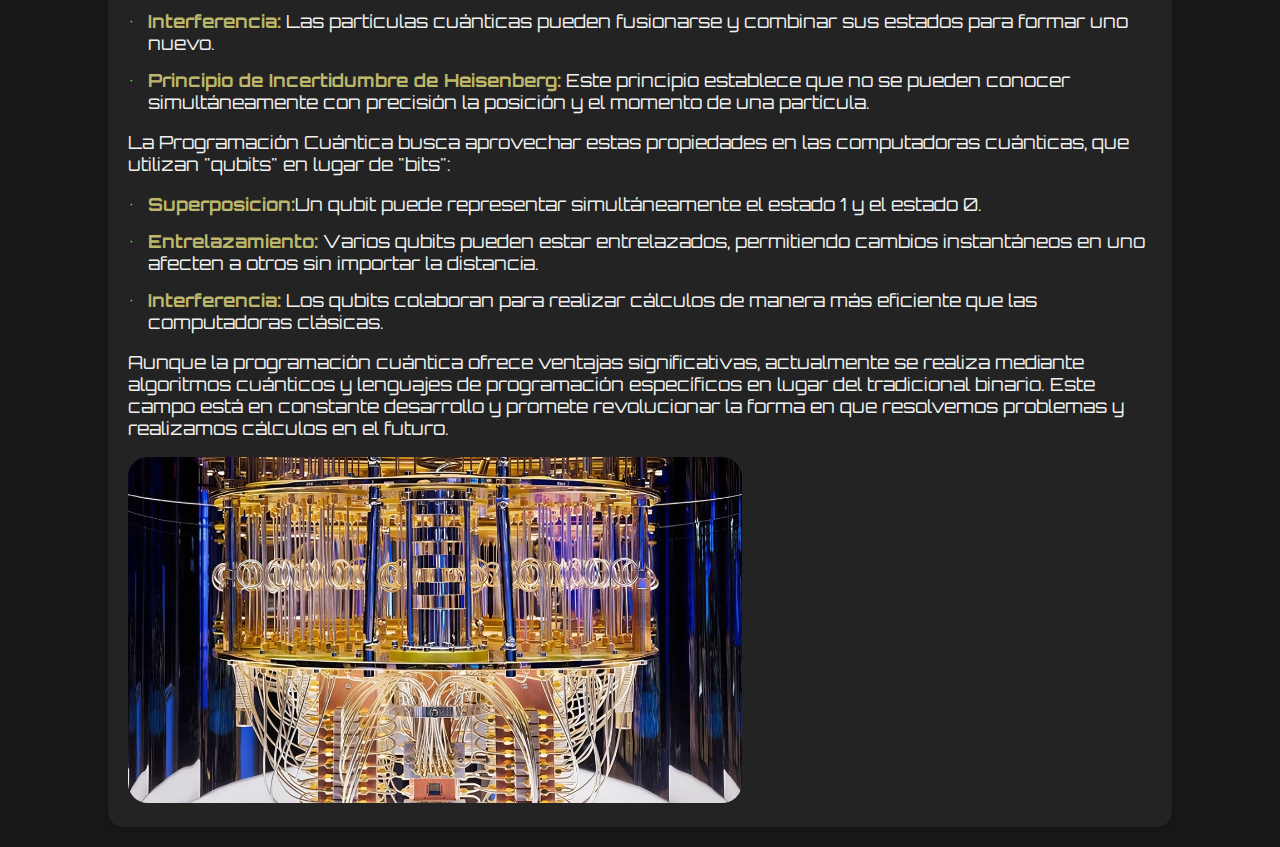
<file: programacion.html>
<!DOCTYPE html>
<html lang="es">
<head>
    <meta charset="UTF-8">
    <meta name="viewport" content="width=device-width, initial-scale=1.0">
    <link rel="stylesheet" href="css/programacion.css">
    <link rel="stylesheet" href="https://cdnjs.cloudflare.com/ajax/libs/font-awesome/5.15.3/css/all.min.css">
    <script src="https://code.jquery.com/jquery-3.6.0.min.js"></script>
    <script src="js/script.js"></script>
    <link rel="shortcut icon" href="web.png" type="image/x-icon">
    <title>Programación</title>
</head>
<body>
    <nav class="navbar">
        <div class="navbar-left">
            <ul>
                <li class="menu-option-left"><a href="index.html">Inicio</a></li>
            </ul>
        </div>
        <div class="navbar-right">
            <ul class="menu-options">
                <li class="menu-option"><a href="ciberseguridad.html">Ciberseguridad</a></li>
                <li class="menu-option"><a href="videojuegos.html">Videojuegos</a></li>
                <li class="menu-option"><a href="nosotros.html">Nosotros</a></li>
            </ul>
        </div>
    </nav>

    <div class="container">
        <div class="left-image">
            <img src="img/programacion4.gif" alt="">
        </div>
        <div class="content">
            <div class="left-aligned-text">
                <h2>Programacion</h2>
            </div>
        </div>
    </div>

    <div class="programacion-text">
            <div class="section">
                <h2>¿Que es un lenguajes de programacion?</h2>
                <p>Los lenguajes de programacion son un conjunto de reglas y símbolos que permite a los programadores escribir instrucciones que una computadora puede entender y ejecutar.</p>
            </div>

            <div class="section">
                <h2>¿Porque se crearon los lenguajes de programacion?</h2>
                <p>Los lenguajes de programación se crearon con el propósito de facilitar la interacción entre los seres humanos y las máquinas.</p>
            </div>
        
            <div class="section">
                <h2>¿Que es el lenguaje de maquina?</h2>
                <p>Es el lenguaje que entienden directamente las computadoras. Está compuesto por instrucciones binarias o códigos hexadecimales que representan operaciones específicas que una CPU</p>
                <br>
                <h3>Aqui un pequeño ejemplo de lenguaje de maquina:</h3>
                <div class="code-len-maq">
                    <pre><code>(; Cargar el valor 42 en R0)
0001 000 00101010

(; Imprimir el contenido de R0)
0010 000
                        
(; Fin del programa)</code></pre>
                </div>
            </div>

            <div class="section">
                <h2>Historia de los lenguajes de programacion</h2>
                <p>Para poder descubirir la historia de los lenguajes de programacion nos tendremos que remontar (LITERALMENTE) a los primeros dias de la informatica...</p>
                <h3>Década de 1940 - Lenguaje de máquina:</h3>
                <p>En los primeros días de la informática, los programadores tenían que <span class="subrayado">escribir instrucciones directamente en lenguaje de máquina</span>, que consistía en códigos binarios o hexadecimales. Esto era extremadamente tedioso y propenso a errores, ya que requería escribir instrucciones específicas para la arquitectura de la máquina que se utilizaba.</p>
                <br>
                <h3>Década de 1950 - Fortran y el inicio de los lenguajes de alto nivel:</h3>
                <p>En <span class="subrayado">1957, IBM desarrolló el lenguaje Fortran </span>(abreviatura de "Formula Translation"), que fue el <span class="subrayado">primer lenguaje de programación de alto nivel</span> ampliamente utilizado. Fortran permitía a los programadores escribir instrucciones en un formato más legible, lo que <span class="subrayado">aceleró el desarrollo de software para aplicaciones científicas y de ingeniería.</span></p>
                <br>
                <h3>Década de 1950 - LISP y COBOL: </h3>
                <p>En la misma década, se crearon otros lenguajes de programación notables. <span class="subrayado">LISP</span>, desarrollado por John McCarthy, se convirtió en un <span class="subrayado">lenguaje importante para la inteligencia artificial. COBOL</span> (Common Business-Oriented Language) se desarrolló para <span class="subrayado">aplicaciones comerciales.</span></p>
                <br>
                <h3>Década de 1960 - Desarrollo de más lenguajes: </h3>
                <p>La década de <span class="subrayado">1960</span> vio la <span class="subrayado">creación de lenguajes</span> como <span class="subrayado">ALGOL</span>, que <span class="subrayado">influyó en el desarrollo de lenguajes posteriores como C y Pascal.</span> Además, se <span class="subrayado">desarrollaron lenguajes de programación orientados a bases de datos</span>, como <span class="subrayado">SQL</span>.</p>
                <br>
                <h3>Década de 1970 - C y C++: </h3>
                <p>En la década de <span class="subrayado">1970</span>, <span class="subrayado">Dennis Ritchie desarrolló el lenguaje C</span>, que se convirtió en una de las <span class="subrayado">bases de muchos sistemas operativos y aplicaciones de software</span>. Posteriormente, se creó <span class="subrayado">C++</span>, una extensión de C que <span class="subrayado">introdujo conceptos de programación orientada a objetos.</span></p>
                <br>
                <h3>Década de 1990 - Java y el auge de la programación en la web: </h3>
                <p><span class="subrayado">Java</span> se <span class="subrayado">desarrolló</span> en la <span class="subrayado">década de 1990</span> y se convirtió en un <span class="subrayado">lenguaje importante para aplicaciones web y aplicaciones móviles</span>. Este período también presenció la <span class="subrayado">creación de lenguajes como Python y JavaScript</span>.</p>
                <br>
                <h3>Siglo XXI - Diversidad de lenguajes: </h3>
                <p>En el <span class="subrayado">siglo XXI</span>, ha habido un <span class="subrayado">auge</span> en la <span class="subrayado">creación de lenguajes de programación</span>, cada uno con <span class="subrayado">características específicas para diversas aplicaciones</span>, como <span class="subrayado">Ruby</span>, <span class="subrayado">Swift</span>, <span class="subrayado">Go</span> y <span class="subrayado">Rust</span>.</p>
                <br>
                <h3>Linea de evolucion de los lenguajes de programacion</h3>
                <div class="prog2">
                    <img src="img/programacion2.png" alt="">
                </div>
            </div>



            <div class="section">
                <h2 class="section-title">Clasificación de Lenguajes de Programación</h2>
                <div class="section-text">
                  <p>Los lenguajes de programación se pueden clasificar de diversas maneras:</p>
                </div>
                <div class="custom-list-container">
                  <ul class="custom-list">
                    <li>
                        <span class="programmer-type"><strong>Por generación:</strong></span>
                        <span class="programmer-description"> 1GL, 2GL, 3GL.</span>
                    </li>
                    <li>
                        <span class="programmer-type"><strong>Por paradigma de programación:</strong></span>
                        <span class="programmer-description">Imperativa, Orientada a Objetos, Funcional, Lógica.</span>
                    </li>
                    <li>
                        <span class="programmer-type"><strong>Por tipado:</strong></span>
                        <span class="programmer-description">Estático, Dinámico.</span>
                    </li>
                    <li>
                        <span class="programmer-type"><strong>Por dominio de aplicación:</strong></span>
                        <span class="programmer-description">Generales, Específicos de Dominio (DSL).</span>
                    </li>
                    <li>
                        <span class="programmer-type"><strong>Por popularidad y uso:</strong></span>
                        <span class="programmer-description">Ampliamente Utilizados, de Nicho.</span>
                    </li>
                  </ul>
                </div>
            </div>

            <div class="section">
                <h2>¿Cuales son los lenguajes de programación mas usados actualmente?</h2>
                <div class="top-tier">
                    <ol class="numbered-list">
                        <li>Python</li>
                        <li>Java</li>
                        <li>JavaScript</li>
                        <li>C#</li>
                        <li>PHP</li>
                        <li>C/C++</li>
                        <li>R</li>
                        <li>Objective-C</li>
                        <li>Swift</li>
                        <li>Matlab</li>
                    </ol>
                </div>
            </div>
    </div>

    <div class="card-container">
        <div class="text-cards">
            <h2>Ejemplos de programas</h2>
            <p>Aquí te presentamos ejemplos simples de programas en diferentes lenguajes de programación</p>
        </div>
        <!-- Contenedor del slideshow -->
        <div class="slideshow-container">
            <div class="prev"><i class="fas fa-chevron-left"></i></div>
            <!-- Tarjeta para Python -->
            <div class="code-card fade">
                <h3 class="card-title">Python</h3>
                <pre><code>print("Hola, mundo!")</code></pre>
                <p>Este es un programa en Python que muestra "Hola, mundo!" en la pantalla.</p>
            </div>

            <!-- Tarjeta para JavaScript -->
            <div class="code-card fade">
                <h3 class="card-title">JavaScript</h3>
                <pre><code>console.log("Hola, mundo!");</code></pre>
                <p>En JavaScript, este programa logra "Hola, mundo!" en la consola del navegador.</p>
            </div>

            <!-- Tarjeta para C++ -->
            <div class="code-card fade">
                <h3 class="card-title">C++</h3>
                <pre><code>#include &lt;iostream&gt;
int main() {
std::cout &lt;&lt; "Hola, mundo!" &lt;&lt; std::endl;
return 0;
}</code></pre>
                <p>En C++, este programa imprime "Hola, mundo!" en la salida estándar.</p>
            </div>

            <div class="code-card fade">
                <h3 class="card-title">Ruby</h3>
                <pre><code>nombres = ["Alice", "Bob", "Charlie", "David"]

nombres.each do |nombre|
    puts "Hola, #{nombre}!"
end</code></pre>
                <p>En Ruby, puedes crear una lista de nombres e imprimirlos..</p>
            </div>

            <div class="code-card fade">
                <h3 class="card-title">Java</h3>
                <pre><code>public class Saludo {
    public static void main(String[] args) {
        System.out.println("Hola, Mundo!");
    }
}
                </code></pre>
                <p>En Java, puedes imprimir un saludo en la consola.</p>
            </div>

            <div class="code-card fade">
                <h3 class="card-title">Go</h3>
                <pre><code>package main
import "fmt"
func main() {
    fmt.Println("Hola, Mundo!")
}</code></pre>
                <p>En Go, puedes imprimir un "Hola, Mundo!" en la consola.</p>
            </div>
            <div class="next"><i class="fas fa-chevron-right"></i></div>
        </div>
    </div>

    <div class="programacion-text">
        
        <div class="section">
            <h2>¿Qué es la programación?</h2>
            <p>La programación es un medio de comunicación entre un programador y una computadora, que permite especificar las instrucciones que la computadora debe seguir para realizar una determinada tarea.</p>
        </div>

        
        <div class="section">
            <h2 class="section-title">Tipos de Programadores</h2>
            <div class="custom-list-container">
                <ul class="custom-list1">
                    <li>
                        <span class="programmer-type"><strong>Programador de Aplicaciones Web:</strong></span>
                        <span class="programmer-description">Desarrolla aplicaciones web para el cliente y el servidor.</span>
                    </li>
                    <li>
                        <span class="programmer-type"><strong>Programador de Aplicaciones Móviles:</strong></span>
                        <span class="programmer-description">Se enfoca en aplicaciones para dispositivos móviles.</span>
                    </li>
                    <li>
                        <span class="programmer-type"><strong>Programador de Juegos:</strong></span>
                        <span class="programmer-description">Trabaja en el desarrollo de videojuegos.</span>
                    </li>
                    <li>
                        <span class="programmer-type"><strong>Programador de Sistemas:</strong></span>
                        <span class="programmer-description">Diseña sistemas operativos y software de bajo nivel.</span>
                    </li>
                    <li>
                        <span class="programmer-type"><strong>Programador de Bases de Datos:</strong></span>
                        <span class="programmer-description">Se especializa en el diseño y mantenimiento de bases de datos.</span>
                    </li>
                    <li>
                        <span class="programmer-type"><strong>Programador de inteligencia artificial (IA):</strong></span>
                        <span class="programmer-description">Desarrolla algoritmos y sistemas que permiten a las máquinas aprender y tomar decisiones basadas en datos.</span>
                    </li>
                    <li>
                        <span class="programmer-type"><strong>Programador de seguridad informática:</strong></span>
                        <span class="programmer-description">Se especializa en identificar y resolver vulnerabilidades de seguridad en sistemas y aplicaciones.</span>
                    </li>
                    <li>
                        <span class="programmer-type"><strong>Programador de realidad virtual (VR) y realidad aumentada (AR):</strong></span>
                        <span class="programmer-description">Desarrolla aplicaciones y experiencias interactivas en entornos de realidad virtual y aumentada.</span>
                    </li>
                    <li>
                        <span class="programmer-type"><strong>Programador de scripting:</strong></span>
                        <span class="programmer-description">Especializado en la creación de scripts y automatización de tareas.</span>
                    </li>
                </ul>
                <br>
                <div class="prog2gif">
                    <div class="ahhh">
                        <img src="img/programacion2.gif" alt="">
                        <img src="img/meme3.jpg" alt="">
                    </div>
                </div>
            </div>            
        </div>


        <div class="programadores-section">
            <div class="section">
                <h2 class="section-title">La Demanda de Programadores en Argentina</h2>
                <p class="section-text">En Argentina, la demanda de programadores es alta y es esencial para varios sectores. A pesar de los desafíos económicos y la inseguridad, el país cuenta con una gran cantidad de talento en programación. Esto se debe a varias razones:</p>
                <ul class="custom-list">
                    <li>Las empresas extranjeras a menudo contratan programadores argentinos debido a los costos competitivos.</li>
                    <li>Empresas locales, como PAMI y organismos gubernamentales, requieren programadores para abordar problemas de seguridad y mejorar sus sistemas.</li>
                    <li>El crecimiento de la industria tecnológica ha llevado a la creación de startups y empresas de desarrollo de software en el país.</li>
                </ul>
                <p class="section-text">Por lo tanto, los programadores desempeñan un papel crucial en la economía argentina y en la mejora de la infraestructura tecnológica. La inversión en educación y el desarrollo de habilidades de programación es una prioridad en Argentina.</p>
            </div>
        </div>


        <div class="section">
            <h2>¿Cuánto gana un programador?</h2>
            <ul class="programmer-salaries">
                <li>
                    <span class="salary-type"><strong>Promedio:</strong></span>
                    <span class="salary-amount">$153,000(pesos)</span>
                </li>
                <li>
                    <span class="salary-type"><strong>Rango:</strong></span>
                    <span class="salary-amount">$58,750 - $330,000 por mes</span>
                </li>
                <li>
                    <span class="salary-type"><strong>Experiencia:</strong></span>
                    <span class="salary-amount">Los programadores senior suelen ganar más que los programadores junior.</span>
                </li>
                <li>
                    <span class="salary-type"><strong>Demanda:</strong></span>
                    <span class="salary-amount">En Argentina, los programadores son altamente demandados en áreas como seguridad informática y aplicaciones web.</span>
                </li>
            </ul>
            <br>
            <div class="meme">
                <img src="img/meme1.jpg" alt="">
            </div>
        </div>
        
        <div class="section">
            <h2>Impacto Social de la Programación</h2>
            <p>La programación ha tenido un impacto profundo en la sociedad, mejorando la vida cotidiana y generando avances en diversos aspectos:</p>
        
            <ul class="custom-list">
                <li><strong>Automatización Industrial:</strong> La maquinaria automatizada ha revolucionado la producción de bienes en fábricas, acelerando la creación de productos.</li>
                <li><strong>Dispositivos Tecnológicos:</strong> La tecnología ha brindado acceso a dispositivos como teléfonos móviles y computadoras, proporcionando herramientas útiles en la vida diaria.</li>
                <li><strong>Desarrollo de Programas y Software:</strong> Los lenguajes de programación han sido fundamentales para crear programas y software que simplifican tareas y ahorran tiempo.</li>
                <li><strong>Pensamiento Lógico:</strong> La programación fomenta el pensamiento lógico y la resolución de problemas, habilidades esenciales en la era digital.</li>
                <li><strong>Innovación Tecnológica:</strong> La programación impulsa avances en campos como la inteligencia artificial, la medicina digital, la movilidad inteligente y la energía renovable.</li>
            </ul>
        </div>
        

        <div class="section">
            <h2 class="section-title">Futuro de la Programación</h2>
            <p>Con los impresionantes avances tecnológicos, surge una pregunta inevitable: ¿Qué nos depara en el mundo de la programación?</p>
            <p>Aunque el futuro es incierto, existen tendencias y objetivos que se buscan mejorar y lograr:</p>
        
            <p><strong>Automatización:</strong> Herramientas como generadores de código, chatbots y sistemas de recomendación nos permiten automatizar tareas cotidianas, liberándonos para abordar desafíos más complejos. No obstante, esto no implica que los programadores quedarán obsoletos, al menos por ahora.</p>
        
            <p><strong>Interconexión:</strong> Las aplicaciones y sistemas deberán estar más interconectados que nunca, compartiendo datos para brindar una experiencia de usuario fluida. Además, la programación se entrelazará con disciplinas como la biotecnología y la robótica para crear soluciones verdaderamente innovadoras.</p>
        
            <p><strong>Enfoque en el usuario:</strong> Se buscará una interfaz de usuario más óptima, ofreciendo una experiencia de uso más accesible y personalizada para cada individuo.</p>
        
            <p><strong>Nuevos campos:</strong> Algunas áreas ganarán relevancia y surgirán nuevos campos de importancia en el mundo de la programación. Uno de ellos es la "computación textil", que involucra la creación de ropa inteligente, como zapatos, anteojos y relojes, que, gracias a la conectividad, ganarán influencia en nuestra vida cotidiana.</p>
            <br>
            <div class="meme">
                <img src="img/meme2.jpeg" alt="">
            </div>
        </div>
        
        <div class="section">
            <h2>Programación Cuántica</h2>
            <p>La Programación Cuántica es un campo emergente derivado de la física cuántica, una teoría que surgió tras la catástrofe ultravioleta y cambió nuestra comprensión de la energía al demostrar su naturaleza discreta en forma de "cuantos". La física cuántica se enfoca en el mundo subatómico o cuántico, caracterizado por fenómenos asombrosos:</p>
        
            <ul class="custom-list">
                <li><strong>Superposición:</strong> En este estado, una partícula puede existir en múltiples estados al mismo tiempo, como el famoso ejemplo del gato de Schrödinger.</li>
                <li><strong>Entrelazamiento:</strong> Dos partículas pueden estar conectadas de manera instantánea, incluso si están separadas por distancias enormes.</li>
                <li><strong>Interferencia:</strong> Las partículas cuánticas pueden fusionarse y combinar sus estados para formar uno nuevo.</li>
                <li><strong>Principio de Incertidumbre de Heisenberg:</strong> Este principio establece que no se pueden conocer simultáneamente con precisión la posición y el momento de una partícula.</li>
            </ul>
        
            <p>La Programación Cuántica busca aprovechar estas propiedades en las computadoras cuánticas, que utilizan "qubits" en lugar de "bits":</p>
        
            <ul class="custom-list">
                <li><strong>Superposicion:</strong>Un qubit puede representar simultáneamente el estado 1 y el estado 0.</li>
                <li><strong>Entrelazamiento:</strong> Varios qubits pueden estar entrelazados, permitiendo cambios instantáneos en uno afecten a otros sin importar la distancia.</li>
                <li><strong>Interferencia:</strong> Los qubits colaboran para realizar cálculos de manera más eficiente que las computadoras clásicas.</li>
            </ul>
        
            <p>Aunque la programación cuántica ofrece ventajas significativas, actualmente se realiza mediante algoritmos cuánticos y lenguajes de programación específicos en lugar del tradicional binario. Este campo está en constante desarrollo y promete revolucionar la forma en que resolvemos problemas y realizamos cálculos en el futuro.</p>

            <div class="prog2">
                <img src="img/programacion5.jpg" alt="">
            </div>

        </div>
        

    </div>
</body>
</html>
</file>
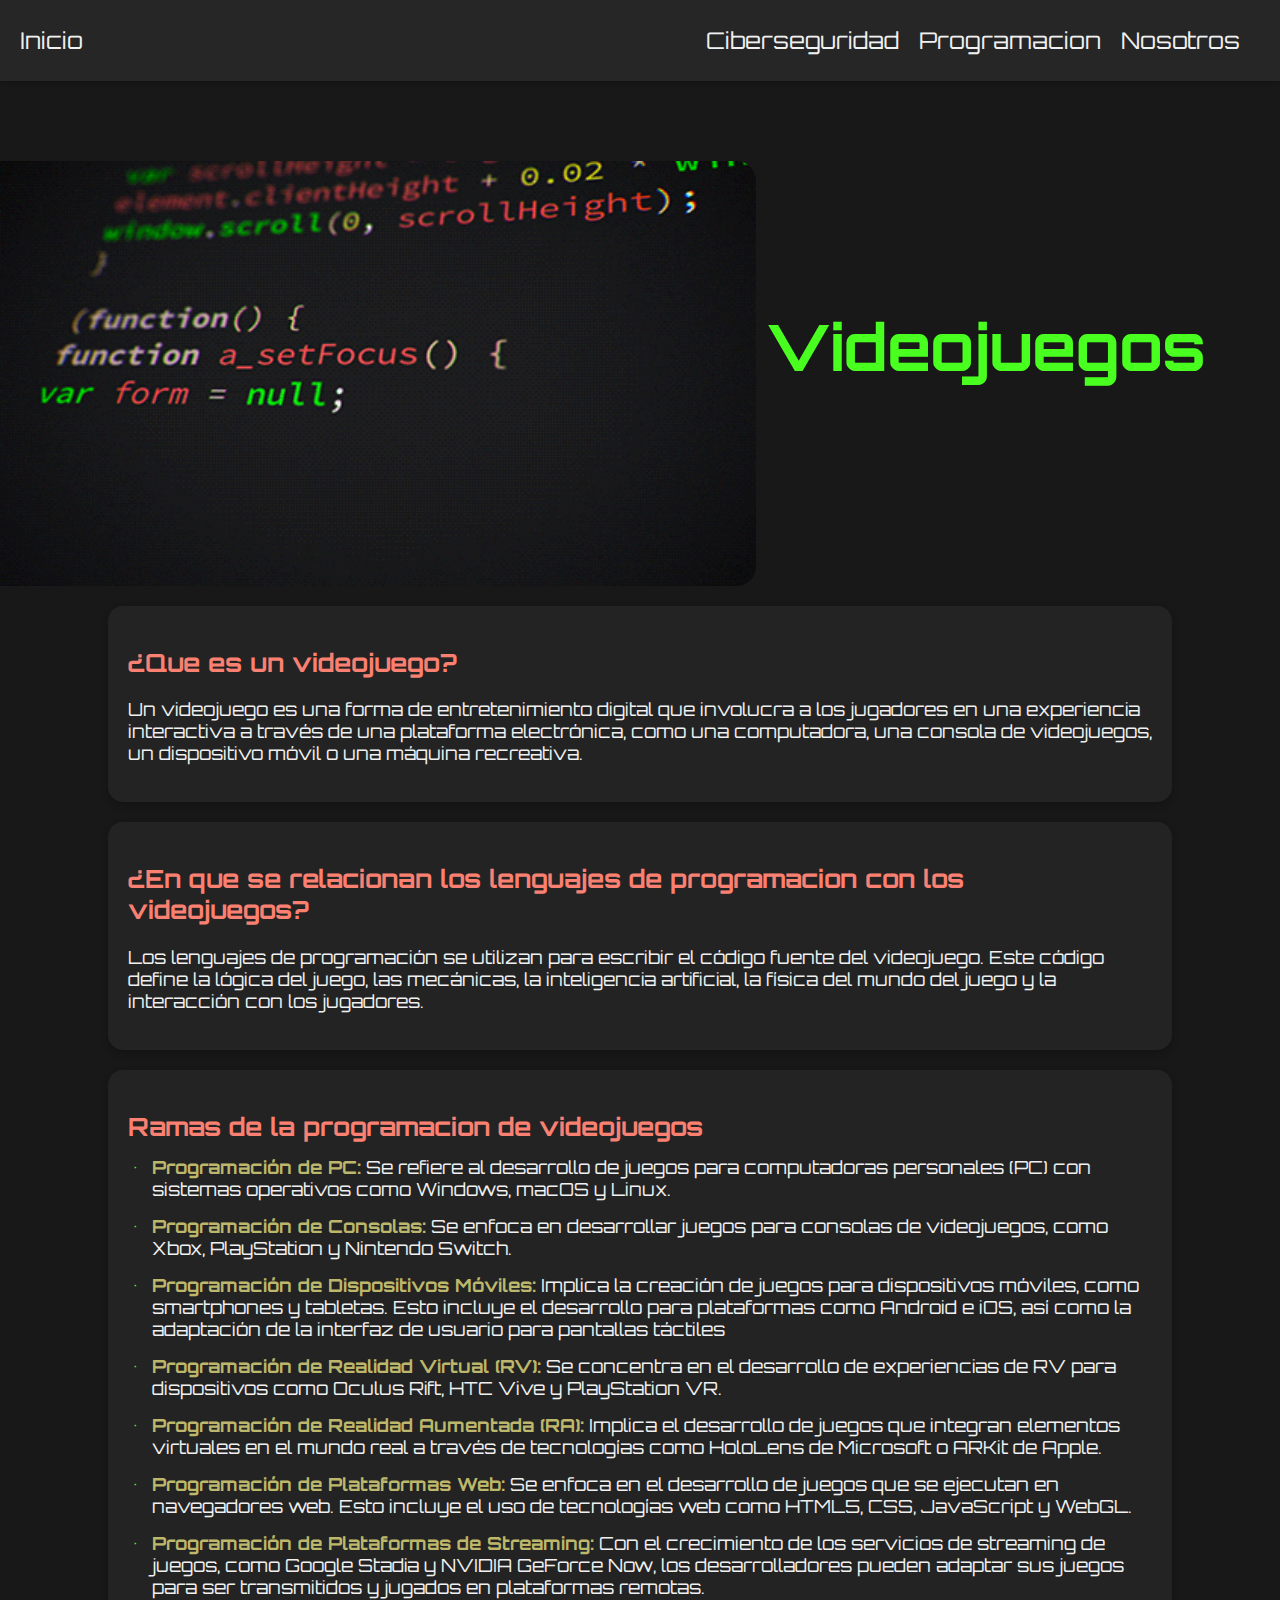
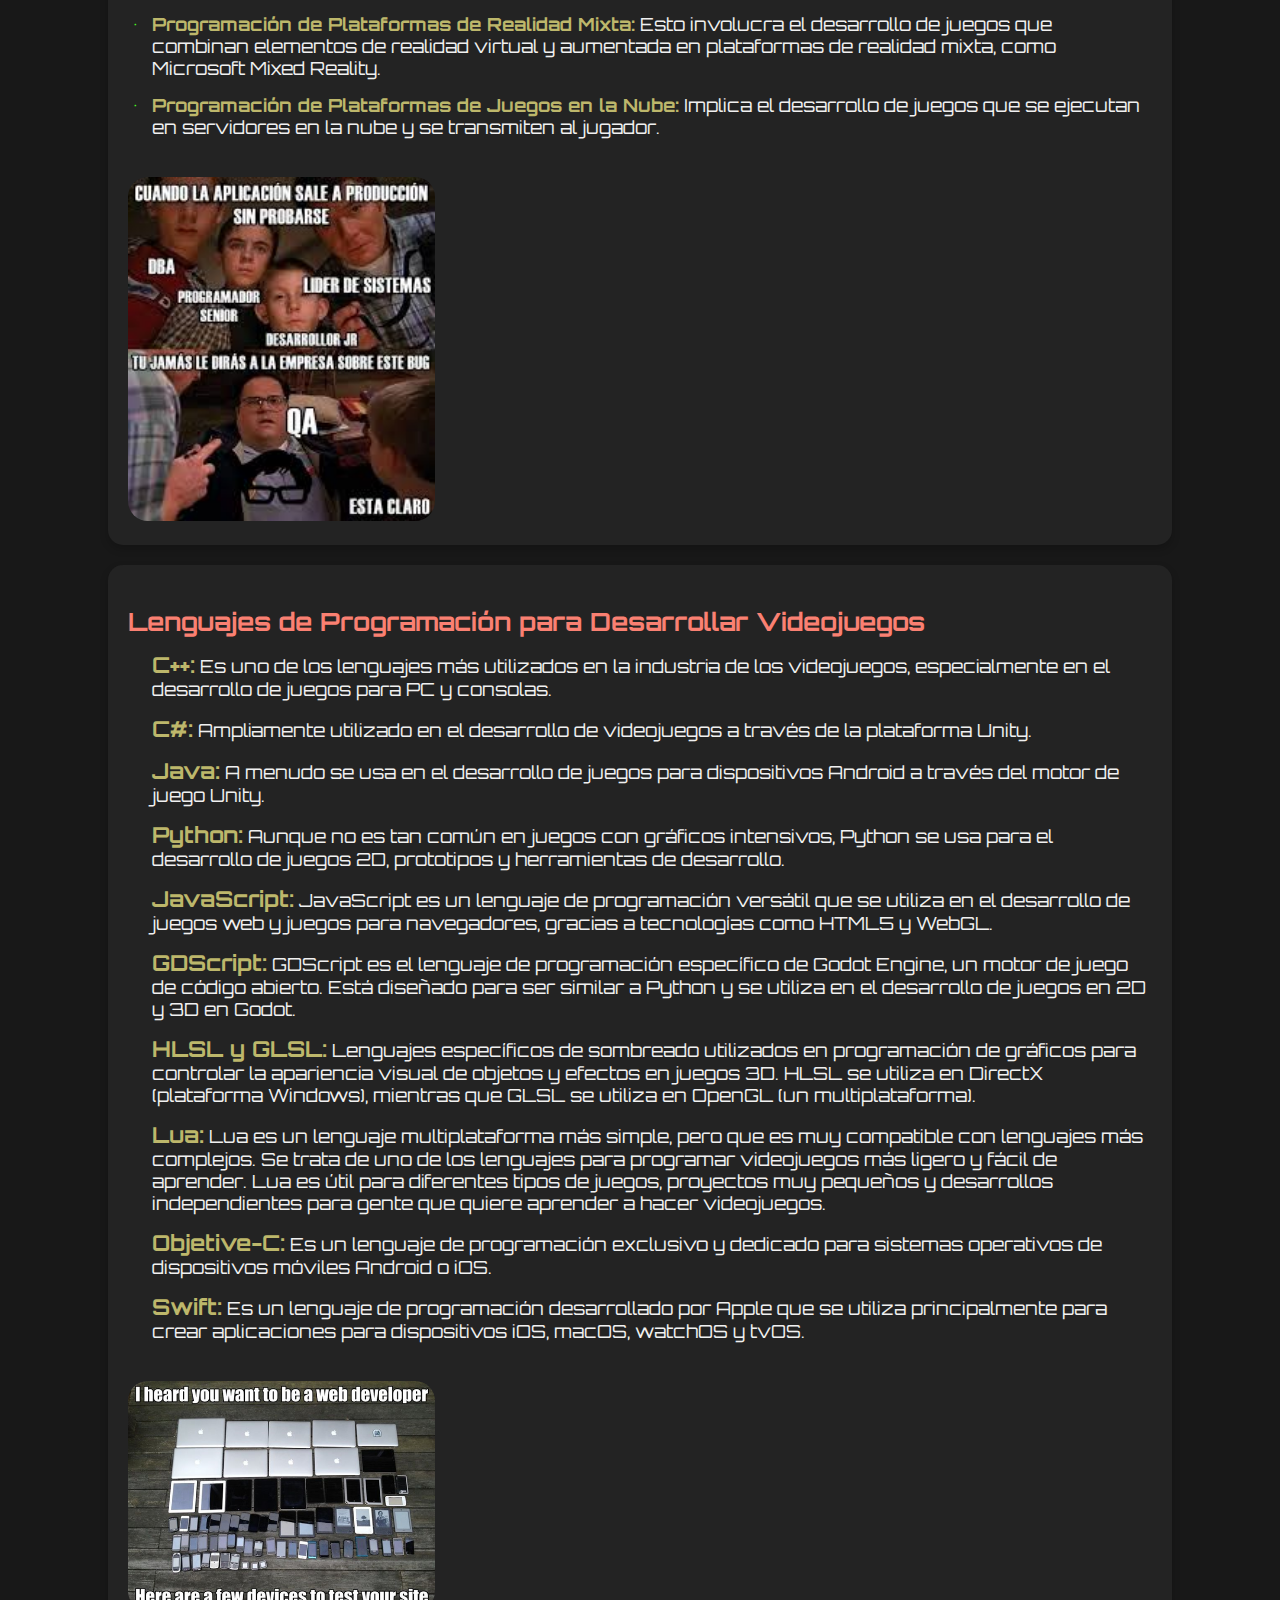
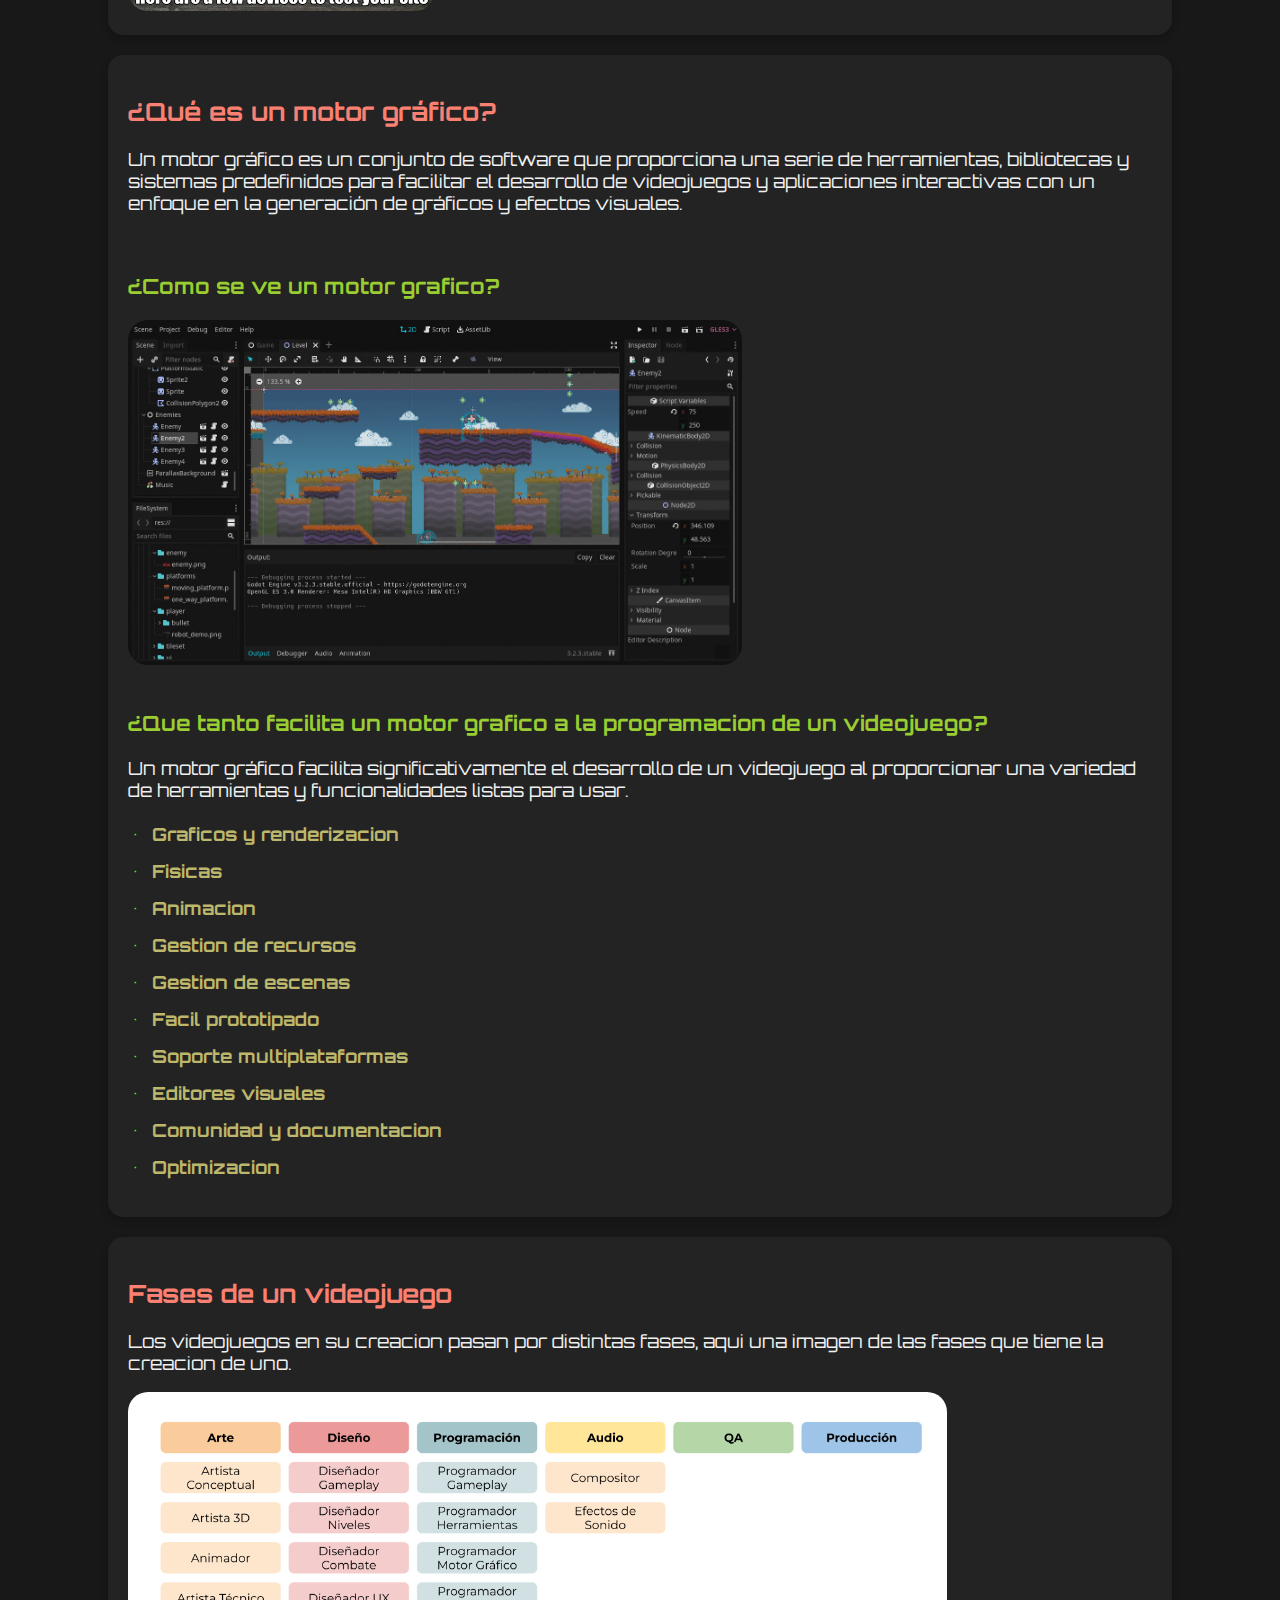
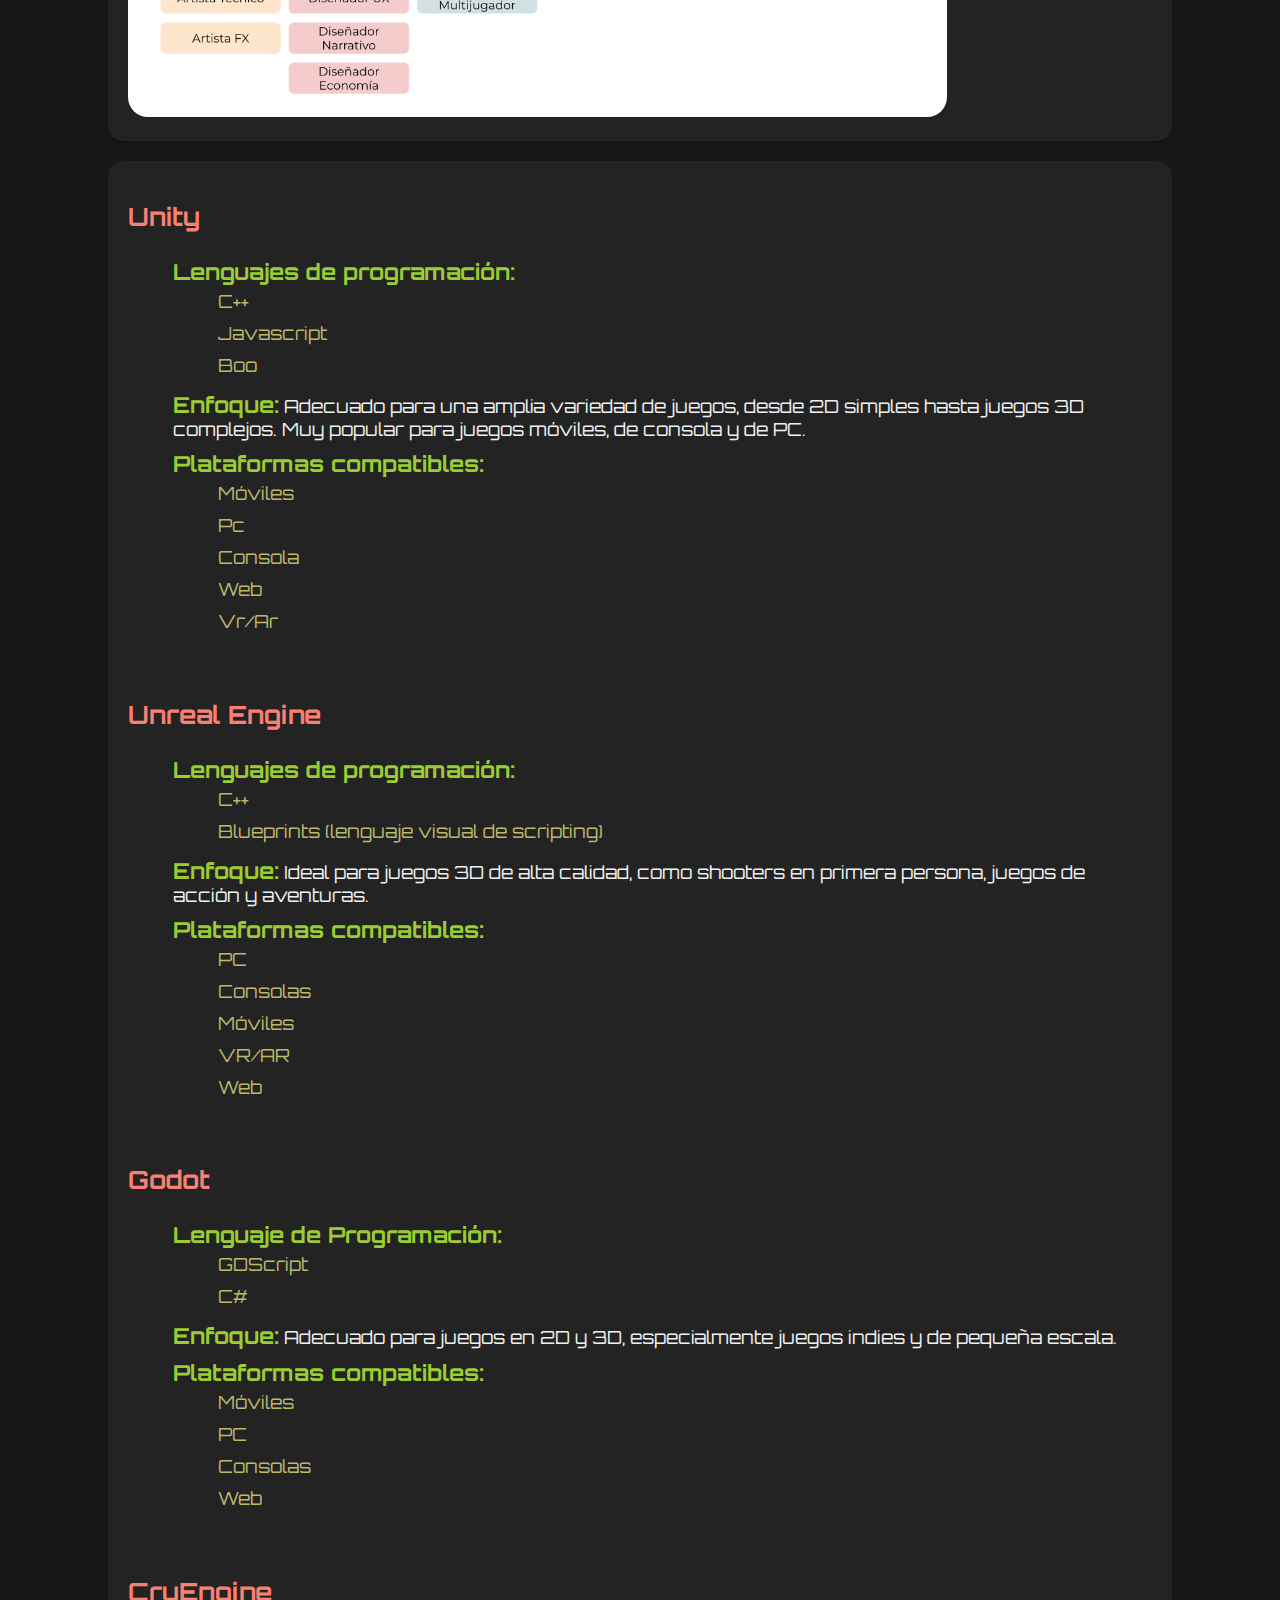
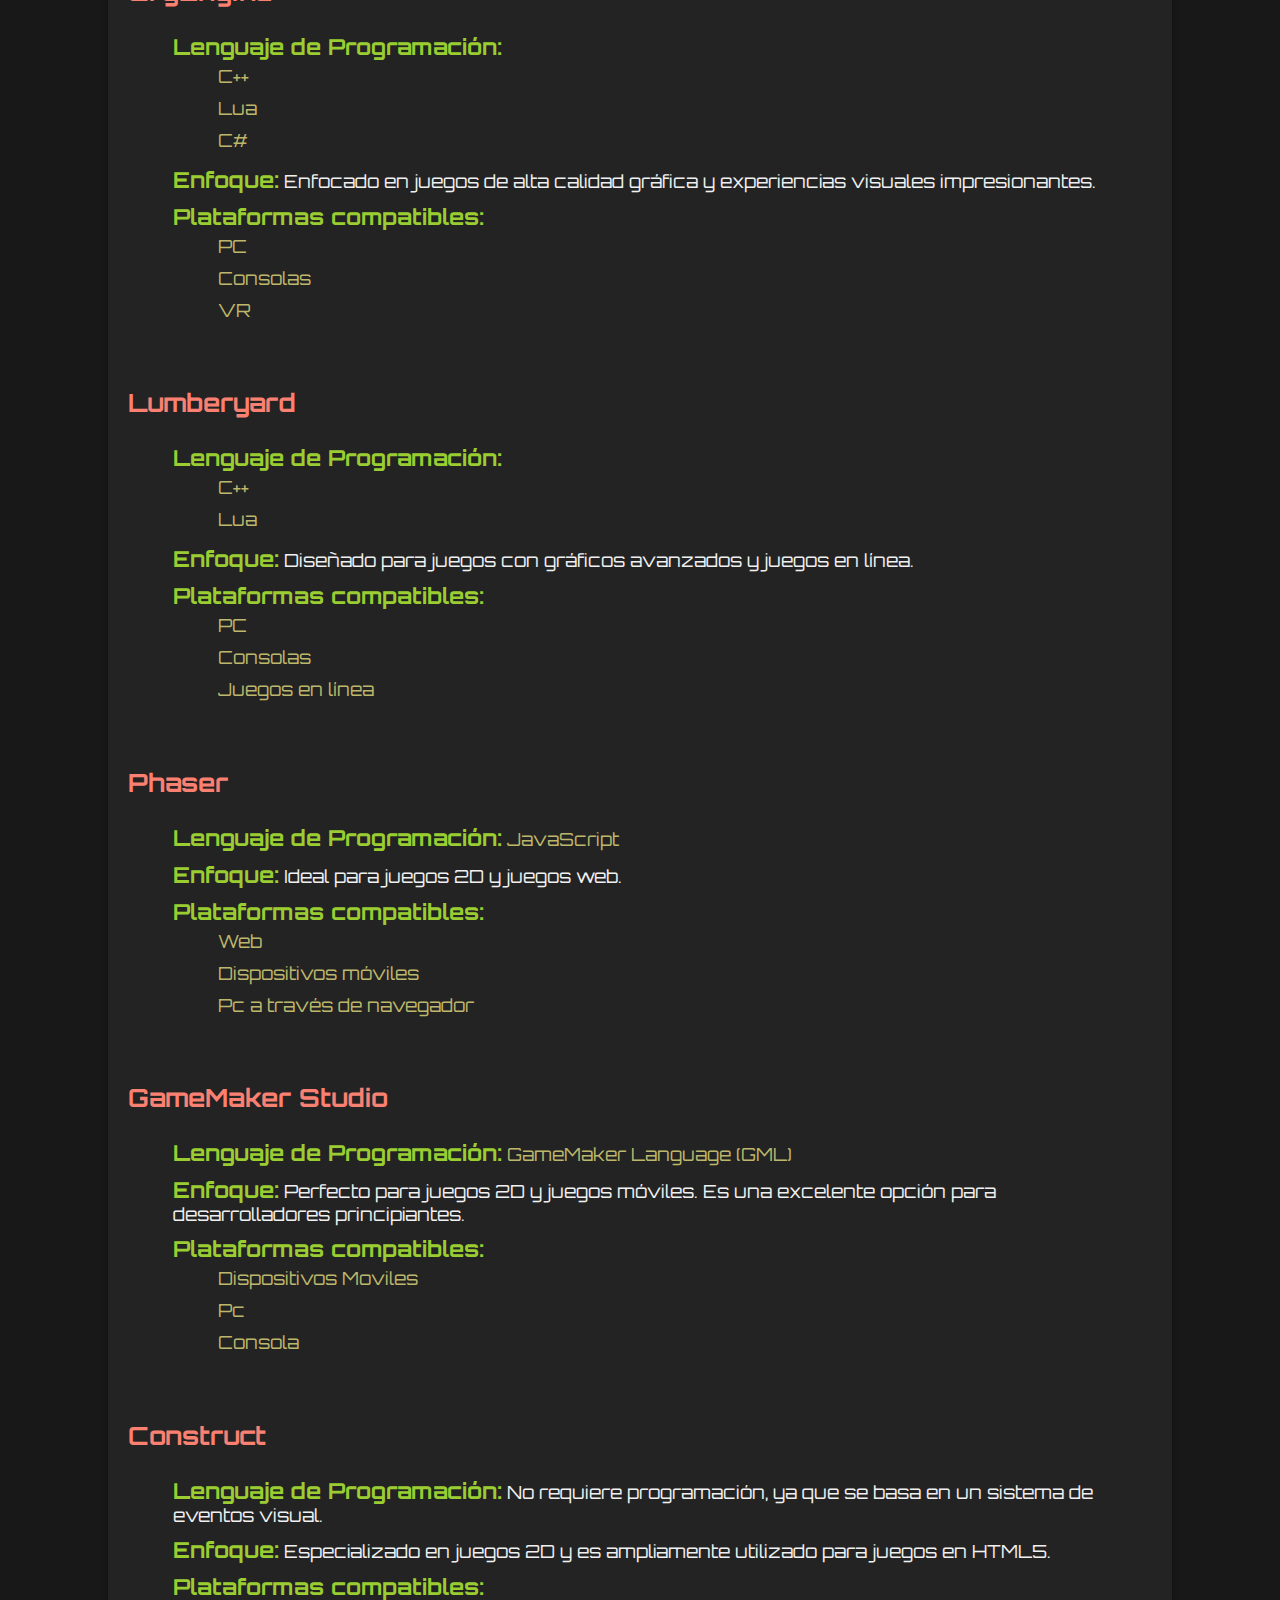
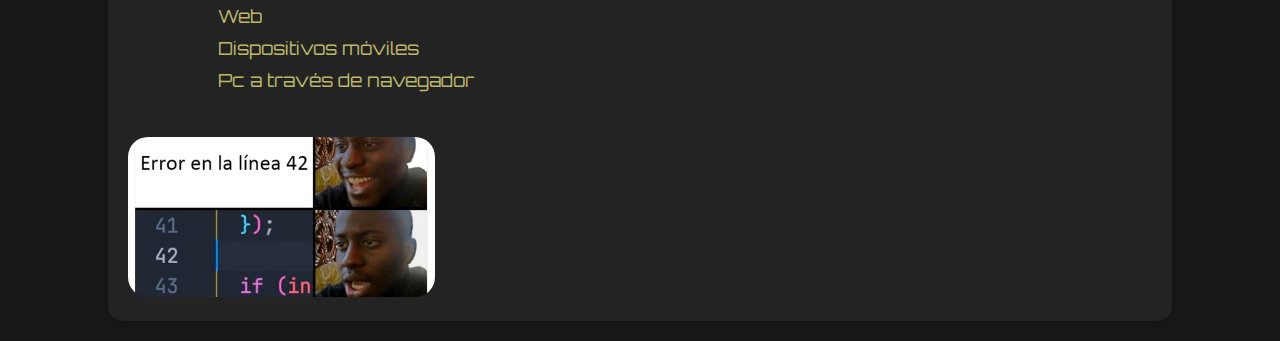
<file: videojuegos.html>
<!DOCTYPE html>
<html lang="es">
<head>
    <meta charset="UTF-8">
    <meta name="viewport" content="width=device-width, initial-scale=1.0">
    <link rel="stylesheet" href="css/videojuegos.css">
    <link rel="stylesheet" href="https://cdnjs.cloudflare.com/ajax/libs/font-awesome/5.15.3/css/all.min.css">
    <script src="https://code.jquery.com/jquery-3.6.0.min.js"></script>
    <link rel="shortcut icon" href="web.png" type="image/x-icon">
    <title>Videojuegos</title>
</head>
<body>
    <nav class="navbar">
        <div class="navbar-left">
            <ul>
                <li class="menu-option-left"><a href="index.html">Inicio</a></li>
            </ul>
        </div>
        <div class="navbar-right">
            <ul class="menu-options">
                <li class="menu-option"><a href="ciberseguridad.html">Ciberseguridad</a></li>
                <li class="menu-option"><a href="programacion.html">Programacion</a></li>
                <li class="menu-option"><a href="nosotros.html">Nosotros</a></li>
            </ul>
        </div>
    </nav>

    <div class="container">
        <div class="left-image">
            <img src="img/videojuegos.gif" alt="">
        </div>
        <div class="content">
            <div class="left-aligned-text">
                <h2>Videojuegos</h2>
            </div>
        </div>
    </div>

    <div class="programacion-text">
            <div class="section">
                <h2>¿Que es un videojuego?</h2>
                <p>Un videojuego es una forma de entretenimiento digital que involucra a los jugadores en una experiencia interactiva a través de una plataforma electrónica, como una computadora, una consola de videojuegos, un dispositivo móvil o una máquina recreativa.</p>
            </div>

            <div class="section">
                <h2>¿En que se relacionan los lenguajes de programacion con los videojuegos?</h2>
                <p> Los lenguajes de programación se utilizan para escribir el código fuente del videojuego. Este código define la lógica del juego, las mecánicas, la inteligencia artificial, la física del mundo del juego y la interacción con los jugadores.</p>
            </div>
            
            <div class="section">
                <h2 class="section-title">Ramas de la programacion de videojuegos</h2>
                <div class="custom-list-container">
                    <ul class="custom-list">
                        <li>
                            <span class="programmer-type"><strong>Programación de PC:</strong></span>
                            <span class="programmer-description">Se refiere al desarrollo de juegos para computadoras personales (PC) con sistemas operativos como Windows, macOS y Linux.</span>
                        </li>
                        <li>
                            <span class="programmer-type"><strong>Programación de Consolas:</strong></span>
                            <span class="programmer-description">Se enfoca en desarrollar juegos para consolas de videojuegos, como Xbox, PlayStation y Nintendo Switch.</span>
                        </li>
                        <li>
                            <span class="programmer-type"><strong>Programación de Dispositivos Móviles:</strong></span>
                            <span class="programmer-description">Implica la creación de juegos para dispositivos móviles, como smartphones y tabletas. Esto incluye el desarrollo para plataformas como Android e iOS, así como la adaptación de la interfaz de usuario para pantallas táctiles</span>
                        </li>
                        <li>
                            <span class="programmer-type"><strong>Programación de Realidad Virtual (RV):</strong></span>
                            <span class="programmer-description">Se concentra en el desarrollo de experiencias de RV para dispositivos como Oculus Rift, HTC Vive y PlayStation VR.</span>
                        </li>
                        <li>
                            <span class="programmer-type"><strong>Programación de Realidad Aumentada (RA):</strong></span>
                            <span class="programmer-description">Implica el desarrollo de juegos que integran elementos virtuales en el mundo real a través de tecnologías como HoloLens de Microsoft o ARKit de Apple.</span>
                        </li>
                        <li>
                            <span class="programmer-type"><strong>Programación de Plataformas Web:</strong></span>
                            <span class="programmer-description">Se enfoca en el desarrollo de juegos que se ejecutan en navegadores web. Esto incluye el uso de tecnologías web como HTML5, CSS, JavaScript y WebGL.</span>
                        </li>
                        <li>
                            <span class="programmer-type"><strong>Programación de Plataformas de Streaming:</strong></span>
                            <span class="programmer-description">Con el crecimiento de los servicios de streaming de juegos, como Google Stadia y NVIDIA GeForce Now, los desarrolladores pueden adaptar sus juegos para ser transmitidos y jugados en plataformas remotas.</span>
                        </li>
                        <li>
                            <span class="programmer-type"><strong>Programación de Plataformas de Realidad Mixta:</strong></span>
                            <span class="programmer-description">Esto involucra el desarrollo de juegos que combinan elementos de realidad virtual y aumentada en plataformas de realidad mixta, como Microsoft Mixed Reality.</span>
                        </li>
                        <li>
                            <span class="programmer-type"><strong>Programación de Plataformas de Juegos en la Nube:</strong></span>
                            <span class="programmer-description">Implica el desarrollo de juegos que se ejecutan en servidores en la nube y se transmiten al jugador.</span>
                        </li>
                    </ul>
                    <br>
                    <div class="meme">
                        <img src="img/meme4.jpeg" alt="">
                    </div>
                </div>
            </div>
            

            <div class="section">
                <h2 class="section-title">Lenguajes de Programación para Desarrollar Videojuegos</h2>
                <div class="custom-list-container">
                    <ul class="custom-list1">
                        <li>
                            <span class="videojuegos-type"><strong>C++:</strong></span>
                            <span class="videojuegos-description">Es uno de los lenguajes más utilizados en la industria de los videojuegos, especialmente en el desarrollo de juegos para PC y consolas.</span>
                        </li>
                        <li>
                            <span class="videojuegos-type"><strong>C#:</strong></span>
                            <span class="videojuegos-description">Ampliamente utilizado en el desarrollo de videojuegos a través de la plataforma Unity.</span>
                        </li>
                        <li>
                            <span class="videojuegos-type"><strong>Java:</strong></span>
                            <span class="videojuegos-description">A menudo se usa en el desarrollo de juegos para dispositivos Android a través del motor de juego Unity.</span>
                        </li>
                        <li>
                            <span class="videojuegos-type"><strong>Python:</strong></span>
                            <span class="videojuegos-description">Aunque no es tan común en juegos con gráficos intensivos, Python se usa para el desarrollo de juegos 2D, prototipos y herramientas de desarrollo.</span>
                        </li>
                        <li>
                            <span class="videojuegos-type"><strong>JavaScript:</strong></span>
                            <span class="videojuegos-description">JavaScript es un lenguaje de programación versátil que se utiliza en el desarrollo de juegos web y juegos para navegadores, gracias a tecnologías como HTML5 y WebGL.</span>
                        </li>
                        <li>
                            <span class="videojuegos-type"><strong>GDScript:</strong></span>
                            <span class="videojuegos-description">GDScript es el lenguaje de programación específico de Godot Engine, un motor de juego de código abierto. Está diseñado para ser similar a Python y se utiliza en el desarrollo de juegos en 2D y 3D en Godot.</span>
                        </li>
                        <li>
                            <span class="videojuegos-type"><strong>HLSL y GLSL:</strong></span>
                            <span class="videojuegos-description">Lenguajes específicos de sombreado utilizados en programación de gráficos para controlar la apariencia visual de objetos y efectos en juegos 3D. HLSL se utiliza en DirectX (plataforma Windows), mientras que GLSL se utiliza en OpenGL (un multiplataforma).</span>
                        </li>
                        <li>
                            <span class="videojuegos-type"><strong>Lua:</strong></span>
                            <span class="videojuegos-description">Lua es un lenguaje multiplataforma más simple, pero que es muy compatible con lenguajes más complejos. Se trata de uno de los lenguajes para programar videojuegos más ligero y fácil de aprender. Lua es útil para diferentes tipos de juegos, proyectos muy pequeños y desarrollos independientes para gente que quiere aprender a hacer videojuegos.</span>
                        </li>
                        <li>
                            <span class="videojuegos-type"><strong>Objetive-C:</strong></span>
                            <span class="videojuegos-description">Es un lenguaje de programación exclusivo y dedicado para sistemas operativos de dispositivos móviles Android o iOS.</span>
                        </li>
                        <li>
                            <span class="videojuegos-type"><strong>Swift:</strong></span>
                            <span class="videojuegos-description">Es un lenguaje de programación desarrollado por Apple que se utiliza principalmente para crear aplicaciones para dispositivos iOS, macOS, watchOS y tvOS.</span>
                        </li>
                    </ul>
                    <br>
                    <div class="meme">
                        <img src="img/meme6.png" alt="">
                    </div>
                </div>
            </div>

            <div class="section">
                <h2>¿Qué es un motor gráfico?</h2>
                <p>Un motor gráfico es un conjunto de software que proporciona una serie de herramientas, bibliotecas y sistemas predefinidos para facilitar el desarrollo de videojuegos y aplicaciones interactivas con un enfoque en la generación de gráficos y efectos visuales. </p>
                <br>
                <h3>¿Como se ve un motor grafico?</h3>
                <div class="vid2">
                    <img src="img/videojuegos2.jpg" alt="">
                </div>
                <br>
                <h3>¿Que tanto facilita un motor grafico a la programacion de un videojuego?</h3>
                <p>Un motor gráfico facilita significativamente el desarrollo de un videojuego al proporcionar una variedad de herramientas y funcionalidades listas para usar.</p>
                <div class="custom-list-container">
                    <ul class="custom-list">
                        <li>
                            <span class="programmer-type"><strong>Graficos y renderizacion</strong></span>
                        </li>
                        <li>
                            <span class="programmer-type"><strong>Fisicas</strong></span>
                        </li>
                        <li>
                            <span class="programmer-type"><strong>Animacion</strong></span>
                        </li>
                        <li>
                            <span class="programmer-type"><strong>Gestion de recursos</strong></span>
                        </li>
                        <li>
                            <span class="programmer-type"><strong>Gestion de escenas</strong></span>
                        </li>
                        <li>
                            <span class="programmer-type"><strong>Facil prototipado</strong></span>
                        </li>
                        <li>
                            <span class="programmer-type"><strong>Soporte multiplataformas</strong></span>
                        </li>
                        <li>
                            <span class="programmer-type"><strong>Editores visuales</strong></span>
                        </li>
                        <li>
                            <span class="programmer-type"><strong>Comunidad y documentacion</strong></span>
                        </li>
                        <li>
                            <span class="programmer-type"><strong>Optimizacion</strong></span>
                        </li>
                    </ul>
                </div>
            </div>

            <div class="section">
                <h2>Fases de un videojuego</h2>
                <p>Los videojuegos en su creacion pasan por distintas fases, aqui una imagen de las fases que tiene la creacion de uno.</p>
                <div class="vid3">
                    <img src="img/videojuegos1.png" alt="">
                </div>
            </div>

            <div class="section">
                <div class="asd">
                    <h2>Unity</h2>
                    <ul>
                        <li>
                            <span class="videojuegos-type"><strong>Lenguajes de programación:</strong></span>
                            <ul>
                                <li>
                                    <span class="videojuegos-type1">C++</span>
                                </li>
                                <li>
                                    <span class="videojuegos-type1">Javascript</span>
                                </li>
                                <li>
                                    <span class="videojuegos-type1">Boo</span>
                                </li>
                            </ul>
                        </li>
                        <li>
                            <span class="videojuegos-type"><strong>Enfoque:</strong></span>
                            <span class="videojuegos-description">Adecuado para una amplia variedad de juegos, desde 2D simples hasta juegos 3D complejos. Muy popular para juegos móviles, de consola y de PC.</span>
                        </li>
                        <li>
                            <span class="videojuegos-type"><strong>Plataformas compatibles:</strong></span>
                            <ul>
                                <li>
                                    <span class="videojuegos-type1">Móviles</span>
                                </li>
                                <li>
                                    <span class="videojuegos-type1">Pc</span>
                                </li>
                                <li>
                                    <span class="videojuegos-type1">Consola</span>
                                </li>
                                <li>
                                    <span class="videojuegos-type1">Web</span>
                                </li>
                                <li>
                                    <span class="videojuegos-type1">Vr/Ar</span>
                                </li>
                            </ul>
                        </li>
                        </li>
                    </ul>
                    <br>
                </div>
                <div class="asd">
                    <h2>Unreal Engine</h2>
                    <ul>
                        <li>
                            <span class="videojuegos-type"><strong>Lenguajes de programación:</strong></span>
                            <ul>
                                <li>
                                    <span class="videojuegos-type1">C++</span>
                                </li>
                                <li>
                                    <span class="videojuegos-type1">Blueprints (lenguaje visual de scripting)</span>
                                </li>
                            </ul>
                        </li>
                        <li>
                            <span class="videojuegos-type"><strong>Enfoque:</strong></span>
                            <span class="videojuegos-description">Ideal para juegos 3D de alta calidad, como shooters en primera persona, juegos de acción y aventuras.</span>
                        </li>
                        <li>
                            <span class="videojuegos-type"><strong>Plataformas compatibles:</strong></span>
                            <ul>
                                <li>
                                    <span class="videojuegos-type1">PC</span>
                                </li>
                                <li>
                                    <span class="videojuegos-type1">Consolas</span>
                                </li>
                                <li>
                                    <span class="videojuegos-type1">Móviles</span>
                                </li>
                                <li>
                                    <span class="videojuegos-type1">VR/AR</span>
                                </li>
                                <li>
                                    <span class="videojuegos-type1">Web</span>
                                </li>
                            </ul>
                        </li>
                    </ul>
                </div>
                <br>
                <div class="asd">
                    <h2>Godot</h2>
                    <ul>
                        <li>
                            <span class="videojuegos-type"><strong>Lenguaje de Programación:</strong></span>
                            <ul>
                                <li>
                                    <span class="videojuegos-type1">GDScript</span>
                                </li>
                                <li>
                                    <span class="videojuegos-type1">C#</span>
                                </li>
                            </ul>
                        </li>
                        <li>
                            <span class="videojuegos-type"><strong>Enfoque:</strong></span>
                            <span class="videojuegos-description">Adecuado para juegos en 2D y 3D, especialmente juegos indies y de pequeña escala.</span>
                        </li>
                        <li>
                            <span class="videojuegos-type"><strong>Plataformas compatibles:</strong></span>
                            <ul>
                                <li>
                                    <span class="videojuegos-type1">Móviles</span>
                                </li>
                                <li>
                                    <span class="videojuegos-type1">PC</span>
                                </li>
                                <li>
                                    <span class="videojuegos-type1">Consolas</span>
                                </li>
                                <li>
                                    <span class="videojuegos-type1">Web</span>
                                </li>
                            </ul>
                        </li>
                    </ul>
                </div>
                <br>
                <div class="asd">
                    <h2>CryEngine</h2>
                    <ul>
                        <li>
                            <span class="videojuegos-type"><strong>Lenguaje de Programación:</strong></span>
                            <ul>
                                <li>
                                    <span class="videojuegos-type1">C++</span>
                                </li>
                                <li>
                                    <span class="videojuegos-type1">Lua</span>
                                </li>
                                <li>
                                    <span class="videojuegos-type1">C#</span>
                                </li>
                            </ul>
                        </li>
                        <li>
                            <span class="videojuegos-type"><strong>Enfoque:</strong></span>
                            <span class="videojuegos-description">Enfocado en juegos de alta calidad gráfica y experiencias visuales impresionantes.</span>
                        </li>
                        <li>
                            <span class="videojuegos-type"><strong>Plataformas compatibles:</strong></span>
                            <ul>
                                <li>
                                    <span class="videojuegos-type1">PC</span>
                                </li>
                                <li>
                                    <span class="videojuegos-type1">Consolas</span>
                                </li>
                                <li>
                                    <span class="videojuegos-type1">VR</span>
                                </li>
                            </ul>
                        </li>
                    </ul>
                </div>
                <br>
                <div class="asd">
                    <h2>Lumberyard</h2>
                    <ul>
                        <li>
                            <span class="videojuegos-type"><strong>Lenguaje de Programación:</strong></span>
                            <ul>
                                <li>
                                    <span class="videojuegos-type1">C++</span>
                                </li>
                                <li>
                                    <span class="videojuegos-type1">Lua</span>
                                </li>
                            </ul>
                        </li>
                        <li>
                            <span class="videojuegos-type"><strong>Enfoque:</strong></span>
                            <span class="videojuegos-description">Diseñado para juegos con gráficos avanzados y juegos en línea.</span>
                        </li>
                        <li>
                            <span class="videojuegos-type"><strong>Plataformas compatibles:</strong></span>
                            <ul>
                                <li>
                                    <span class="videojuegos-type1">PC</span>
                                </li>
                                <li>
                                    <span class="videojuegos-type1">Consolas</span>
                                </li>
                                <li>
                                    <span class="videojuegos-type1">Juegos en línea</span>
                                </li>
                            </ul>
                        </li>
                    </ul>
                </div>
                <br>
                <div class="asd">
                    <h2>Phaser</h2>
                    <ul>
                        <li>
                            <span class="videojuegos-type"><strong>Lenguaje de Programación:</strong></span>
                            <span class="videojuegos-type1">JavaScript</span>
                        </li>
                        <li>
                            <span class="videojuegos-type"><strong>Enfoque:</strong></span>
                            <span class="videojuegos-description">Ideal para juegos 2D y juegos web.</span>
                        </li>
                        <li>
                            <span class="videojuegos-type"><strong>Plataformas compatibles:</strong></span>
                            <ul>
                                <li>
                                    <span class="videojuegos-type1">Web</span>
                                </li>
                                <li>
                                    <span class="videojuegos-type1">Dispositivos móviles</span>
                                </li>
                                <li>
                                    <span class="videojuegos-type1">Pc a través de navegador</span>
                                </li>
                            </ul>
                        </li>
                    </ul>
                </div>
                <br>
                <div class="asd">
                    <h2>GameMaker Studio</h2>
                    <ul>
                        <li>
                            <span class="videojuegos-type"><strong>Lenguaje de Programación:</strong></span>
                            <span class="videojuegos-type1">GameMaker Language (GML)</span>
                        </li>
                        <li>
                            <span class="videojuegos-type"><strong>Enfoque:</strong></span>
                            <span class="videojuegos-description">Perfecto para juegos 2D y juegos móviles. Es una excelente opción para desarrolladores principiantes.</span>
                        </li>
                        <li>
                            <span class="videojuegos-type"><strong>Plataformas compatibles:</strong></span>
                            <ul>
                                <li>
                                    <span class="videojuegos-type1">Dispositivos Moviles</span>
                                </li>
                                <li>
                                    <span class="videojuegos-type1">Pc</span>
                                </li>
                                <li>
                                    <span class="videojuegos-type1">Consola</span>
                                </li>
                            </ul>
                        </li>
                    </ul>
                </div>
                <br>
                <div class="asd">
                    <h2>Construct</h2>
                    <ul>
                        <li>
                            <span class="videojuegos-type"><strong>Lenguaje de Programación:</strong></span>
                            <span class="videojuegos-description">No requiere programación, ya que se basa en un sistema de eventos visual.</span>
                        </li>
                        <li>
                            <span class="videojuegos-type"><strong>Enfoque:</strong></span>
                            <span class="videojuegos-description">Especializado en juegos 2D y es ampliamente utilizado para juegos en HTML5.</span>
                        </li>
                        <li>
                            <span class="videojuegos-type"><strong>Plataformas compatibles:</strong></span>
                            <ul>
                                <li>
                                    <span class="videojuegos-type1">Web</span>
                                </li>
                                <li>
                                    <span class="videojuegos-type1">Dispositivos móviles</span>
                                </li>
                                <li>
                                    <span class="videojuegos-type1">Pc a través de navegador</span>
                                </li>
                            </ul>
                        </li>
                    </ul>
                </div>
                <br>
                <div class="meme">
                    <img src="img/meme7.jpg" alt="">
                </div>
            </div>
    </div>

</body>
</html>
</file>
<file: css/style.css>
/* Estilos generales */
body {
  font-family: 'Orbitron', sans-serif;
  margin: 0;
  padding: 0;
  background-color: #181818;
  color: #f0f0f0;
}

body p{
  font-size: 18px;
}

/* Estilos para el navbar */
.navbar {
  background-color: #262626;
  display: flex;
  justify-content: space-between;
  align-items: center;
  padding: 10px 20px;
  box-shadow: 0px 2px 4px rgba(0, 0, 0, 0.2);
  margin-bottom: 2%; /* Reducido el margen inferior para pantallas más pequeñas */
}


.navbar-right ul {
  list-style: none;
  padding: 0;
  display: flex;
  flex-direction: row;
  font-weight: 400;
}

.navbar-right li {
  margin-right: 20px;
}

/* Estilos para los enlaces en el navbar */
.navbar-right a {
  text-decoration: none;
  color: #f0f0f0;
  font-size: 23px;
  transition: color 0.3s ease;
}

/* Estilos para hover (cambio de color al pasar el mouse) */
.navbar-right a:hover {
  color: #49FF20;
}

@font-face {
  font-family: 'Orbitron';
  src: url('../font/Orbitron-VariableFont_wght.ttf') format('truetype');
}

.container {
  display: flex;
  flex-direction: row; /* Cambia la dirección a horizontal */
  overflow: hidden;
  height: 100%;
}

/* Estilos para la imagen en el lado izquierdo */
.left-image img {
  width: 100%;
  max-width: 100%;
  height: auto;
  border-top-right-radius: 20px;
  border-bottom-right-radius: 20px;
  border-top-left-radius: 0;
  border-bottom-left-radius: 0;
  height: 100%;
}

.left-image {
  flex: 60%; /* El 60% del ancho del container */
  height: auto;
  display: flex;
  align-items: center;
  height: 100%;
}

.content {
  flex: 40%; /* El 40% del ancho del container */
  padding: 10px;
  display: flex;
  flex-direction: column;
  align-items: center;
  text-align: center;
  max-width: 60%;
  margin: 0 auto;
  height: 100%;
}

/* Estilos para el texto alineado a la izquierda */
.left-aligned-text {
  display: flex;
  flex-direction: column;
  align-items: flex-start;
  text-align: left;
  flex: 1;
  height: 100%;
}

/* Estilos para el título "Lenguajes", "De", y "Programación" */
.left-aligned-text h2 {
  font-size: 5vw;
  color: #49FF20;
  margin-top: 0vw;
}

/* Estilos para el nuevo div "topics-container" */
.topics-container {
  text-align: center;
  margin-top: 2%; /* Ajustado el margen superior para pantallas más pequeñas */
}

/* Estilos para el título "Temas a tratar" */
.topics-container h2 {
  font-size: 24px; /* Tamaño de fuente fijo para pantallas más pequeñas */
  margin-bottom: 2%; /* Ajustado el margen inferior para pantallas más pequeñas */
  color: #49FF20;
}
.topics-container h1 {
  color: salmon;
}

/* Estilos para el contenedor de los rectángulos de temas */
.topics {
  display: flex;
  flex-wrap: wrap; /* Permite que los elementos se envuelvan en pantallas pequeñas */
  justify-content: center;
  align-items: center;
}

/* Estilos para los rectángulos de temas */
.topic {
  background-color: #262626;
  padding: 10px;
  margin: 10px;
  border-radius: 10px;
  transition: background-color 0.3s, transform 0.3s;
  width: 250px;
  height: 300px;
}

.topic-link {
  text-decoration: none; /* Para eliminar la subrayado de los enlaces */
  color: #f0f0f0; /* Cambia el color del texto dentro del enlace */
}

/* Establece un margen derecho para los rectángulos para separarlos */
.topic + .topic {
  margin-left: 20px;
}

.topic:hover {
  transform: scale(1.1);
}

/* Media query para pantallas más pequeñas */
@media screen and (max-width: 768px) {
  .container {
    flex-direction: column; /* Cambia la dirección a vertical en pantallas pequeñas */
  }

  .left-image {
    flex: 100%; /* Toma el ancho completo en pantallas pequeñas */
    border-bottom-right-radius: 20px; /* Añade bordes redondeados en la parte inferior */
  }

  .content {
    flex: 100%; /* Toma el ancho completo en pantallas pequeñas */
  }
}

.link {
  background-color: #232323;
  border-radius: 15px;
  margin: 40px auto;
  padding: 20px;
  box-shadow: 0 4px 8px 0 rgba(0, 0, 0, 0.2);
  max-width: 80%;
  width: 100%;
}

.link h2{
  color: salmon;
  font-size: 25px;
}

.link a{
  text-decoration: none;
  color: crimson;
  border: solid 2px black;
  border-radius: 20px;
  padding: 5px;
}
</file>
<file: css/ciberseguridad.css>
body {
    font-family: 'Orbitron', sans-serif;
    margin: 0;
    padding: 0;
    background-color: #181818;
    color: #f0f0f0;
}
  
body p{
    font-size: 18px;
}

body li{
    font-size: 18px;
}

/* Estilos para el navbar */
.navbar {
    background-color: #262626;
    display: flex;
    justify-content: space-between;
    align-items: center;
    padding: 10px 20px;
    box-shadow: 0px 2px 4px rgba(0, 0, 0, 0.2);
    margin-bottom: 20px;
}

.navbar-left ul {
    list-style: none;
    padding: 0;
    display: flex;
    flex-direction: row;
    font-weight: 400;
    }

.navbar-left li {
    margin-right: 20px;
}

/* Estilos para los enlaces en el navbar */
.navbar-left a {
    text-decoration: none;
    color: #f0f0f0;
    font-size: 23px;
    transition: color 0.3s ease;
}

.navbar-left a:hover {
    color: #49FF20;
}

.navbar-right ul {
    list-style: none;
    padding: 0;
    display: flex;
    flex-direction: row;
    font-weight: 400;
}

.navbar-right li {
    margin-right: 20px;
}

/* Estilos para los enlaces en el navbar */
.navbar-right a {
    text-decoration: none;
    color: #f0f0f0;
    font-size: 23px;
    transition: color 0.3s ease;
}

/* Estilos para hover (cambio de color al pasar el mouse) */
.navbar-right a:hover {
    color: #49FF20;
}

@font-face {
    font-family: 'Orbitron';
    src: url('../font/Orbitron-VariableFont_wght.ttf') format('truetype');
    }

.container {
    display: flex;
    flex-direction: row; /* Cambia la dirección a horizontal */
    justify-content: center;
    align-items: center;
    overflow: hidden;
    height: 100%;
}

/* Estilos para la imagen en el lado izquierdo */
.left-image img {
    width: 100%;
    max-width: 100%;
    height: auto;
    border-top-right-radius: 20px;
    border-bottom-right-radius: 20px;
    border-top-left-radius: 0;
    border-bottom-left-radius: 0;
    height: 100%;
    }

.left-image {
    flex: 60%; /* El 60% del ancho del container */
    height: auto;
    display: flex;
    align-items: center;
    height: 100%;
}

.content {
    flex: 40%; /* El 40% del ancho del container */
    padding: 10px;
    display: flex;
    flex-direction: column;
    text-align: center;
    max-width: 60%;
    margin: 0 auto;
    height: 100%;
}

/* Estilos para el texto alineado a la izquierda */
.left-aligned-text {
    display: flex;
    flex-direction: column;
    align-items: flex-start;
    text-align: left;
    flex: 1;
    height: 100%;
}

/* Estilos para el título "Programación" */
.left-aligned-text h2 {
    font-size: 5vw;
    color: #49FF20;
    margin-top: 0vw;
}

.section {
    background-color: #232323;
    border-radius: 15px;
    margin: 20px auto;
    padding: 20px;
    box-shadow: 0 4px 8px 0 rgba(0, 0, 0, 0.2);
    max-width: 80%;
    width: 100%;
    counter-reset: programming-counter;
}

.section h2{
    color: salmon;
    font-size: 25px;
    }

.section h3{
    color: yellowgreen;
    font-size: 21px;
}

.section-title {
    font-size: 24px;
    color: #49FF20;
    margin-bottom: 10px;
}

.custom-list {
    list-style: none;
    padding: 4px;
    margin: 0;
    margin-left: 20px;
}

.custom-list li {
    color: #f0f0f0;
    margin-bottom: 15px;
    position: relative;
}

.custom-list li::before {
    content: "\2022";
    color: #49FF20;
    font-size: 18px;
    position: absolute;
    left: -20px;
    }

.custom-list a{
    text-decoration: none;
    color: green;
    border: 2px solid black;
    border-radius: 20px;
    padding: 5px;
}

.section strong {
color: darkkhaki;
}

.meme img{
    width: 30%;
    max-width: 100%;
    height: auto;
    border-top-right-radius: 20px;
    border-bottom-right-radius: 20px;
    border-top-left-radius: 20px;
    border-bottom-left-radius: 20px;
    height: 100%;
}

.asa img{
    width: 40%;
    max-width: 100%;
    height: auto;
    border-top-right-radius: 20px;
    border-bottom-right-radius: 20px;
    border-top-left-radius: 20px;
    border-bottom-left-radius: 20px;
    height: 100%;
}

.asd img{
    width: 100%;
    max-width: 100%;
    height: auto;
    border-top-right-radius: 20px;
    border-bottom-right-radius: 20px;
    border-top-left-radius: 20px;
    border-bottom-left-radius: 20px;
    height: 100%;
}

.hola img{
    width: 60%;
    max-width: 100%;
    height: auto;
    border-top-right-radius: 20px;
    border-bottom-right-radius: 20px;
    border-top-left-radius: 20px;
    border-bottom-left-radius: 20px;
    height: 100%;
}
</file>
<file: css/nosotros.css>
body {
    font-family: 'Orbitron', sans-serif;
    margin: 0;
    padding: 0;
    background-color: #181818;
    color: #f0f0f0;
  }
  
  body p{
    font-size: 18px;
  }
  
  body li{
    font-size: 18px;
  }
  
  /* Estilos para el navbar */
  .navbar {
    background-color: #262626;
    display: flex;
    justify-content: space-between;
    align-items: center;
    padding: 10px 20px;
    box-shadow: 0px 2px 4px rgba(0, 0, 0, 0.2);
    margin-bottom: 20px;
  }
  
  .navbar-left ul {
    list-style: none;
    padding: 0;
    display: flex;
    flex-direction: row;
    font-weight: 400;
  }
  
  .navbar-left li {
    margin-right: 20px;
  }
  
  /* Estilos para los enlaces en el navbar */
  .navbar-left a {
    text-decoration: none;
    color: #f0f0f0;
    font-size: 23px;
    transition: color 0.3s ease;
  }
  
  .navbar-left a:hover {
    color: #49FF20;
  }
  
  .navbar-right ul {
    list-style: none;
    padding: 0;
    display: flex;
    flex-direction: row;
    font-weight: 400;
  }
  
  .navbar-right li {
    margin-right: 20px;
  }
  
  /* Estilos para los enlaces en el navbar */
  .navbar-right a {
    text-decoration: none;
    color: #f0f0f0;
    font-size: 23px;
    transition: color 0.3s ease;
  }
  
  /* Estilos para hover (cambio de color al pasar el mouse) */
  .navbar-right a:hover {
    color: #49FF20;
  }
  
  @font-face {
    font-family: 'Orbitron';
    src: url('../font/Orbitron-VariableFont_wght.ttf') format('truetype');
  }

.inicio {
    background-color: #232323;
    border-radius: 15px;
    margin: 20px auto;
    padding: 20px;
    box-shadow: 0 4px 8px 0 rgba(0, 0, 0, 0.2);
    max-width: 80%;
    width: 100%;
}

.topics-container h1{
    text-align: center;
}

.topics-container {
    text-align: center;
    margin-top: 2%; /* Ajustado el margen superior para pantallas más pequeñas */
  }
  
  /* Estilos para el título "Temas a tratar" */
  .topics-container h2 {
    font-size: 24px; /* Tamaño de fuente fijo para pantallas más pequeñas */
    margin-bottom: 2%; /* Ajustado el margen inferior para pantallas más pequeñas */
    color: #49FF20;
  }
  .topics-container h1 {
    color: salmon;
  }
  
  /* Estilos para el contenedor de los rectángulos de temas */
  .topics {
    display: flex;
    flex-wrap: wrap; /* Permite que los elementos se envuelvan en pantallas pequeñas */
    justify-content: center;
  }
  
  /* Estilos para los rectángulos de temas */
  .topic {
    background-color: #262626;
    padding: 10px;
    margin: 10px;
    border-radius: 10px;
    width: 20%;
    height: 100%;
    width: 250px;
    height: 470px;
  }
  
  /* Establece un margen derecho para los rectángulos para separarlos */
  .topic + .topic {
    margin-left: 20px;
  }

.topic img{
    width: 250px;
    height: 300px;
    object-fit: cover;
    border-radius: 20px;
}

.topic2 {
    background-color: #262626;
    padding: 10px;
    margin: 10px;
    border-radius: 10px;
    width: 20%;
    height: 100%;
    width: 250px;
    height: 180px;
  }

.subrayado{
  text-decoration: underline 3px rgb(184, 16, 16);
  }

  .topic2 h2.LuisanaMiAmor {
    font-size: 24px;
    margin-bottom: 2%;
    color: rgb(184, 16, 16); 
}
</file>
<file: css/programacion.css>
/* Estilos generales */
body {
  font-family: 'Orbitron', sans-serif;
  margin: 0;
  padding: 0;
  background-color: #181818;
  color: #f0f0f0;
}

body p{
  font-size: 18px;
}

body li{
  font-size: 18px;
}

/* Estilos para el navbar */
.navbar {
  background-color: #262626;
  display: flex;
  justify-content: space-between;
  align-items: center;
  padding: 10px 20px;
  box-shadow: 0px 2px 4px rgba(0, 0, 0, 0.2);
  margin-bottom: 20px;
}

.navbar-left ul {
  list-style: none;
  padding: 0;
  display: flex;
  flex-direction: row;
  font-weight: 400;
}

.navbar-left li {
  margin-right: 20px;
}

/* Estilos para los enlaces en el navbar */
.navbar-left a {
  text-decoration: none;
  color: #f0f0f0;
  font-size: 23px;
  transition: color 0.3s ease;
}

.navbar-left a:hover {
  color: #49FF20;
}

.navbar-right ul {
  list-style: none;
  padding: 0;
  display: flex;
  flex-direction: row;
  font-weight: 400;
}

.navbar-right li {
  margin-right: 20px;
}

/* Estilos para los enlaces en el navbar */
.navbar-right a {
  text-decoration: none;
  color: #f0f0f0;
  font-size: 23px;
  transition: color 0.3s ease;
}

/* Estilos para hover (cambio de color al pasar el mouse) */
.navbar-right a:hover {
  color: #49FF20;
}

@font-face {
  font-family: 'Orbitron';
  src: url('../font/Orbitron-VariableFont_wght.ttf') format('truetype');
}

.container {
  display: flex;
  flex-direction: row; /* Cambia la dirección a horizontal */
  justify-content: center;
  align-items: center;
  overflow: hidden;
  height: 100%;
}

/* Estilos para la imagen en el lado izquierdo */
.left-image img {
  width: 100%;
  max-width: 100%;
  height: auto;
  border-top-right-radius: 20px;
  border-bottom-right-radius: 20px;
  border-top-left-radius: 0;
  border-bottom-left-radius: 0;
  height: 100%;
}

.left-image {
  flex: 60%; /* El 60% del ancho del container */
  height: auto;
  display: flex;
  align-items: center;
  height: 100%;
}

.content {
  flex: 40%; /* El 40% del ancho del container */
  padding: 10px;
  display: flex;
  flex-direction: column;
  align-items: center;
  text-align: center;
  max-width: 60%;
  margin: 0 auto;
  height: 100%;
}

/* Estilos para el texto alineado a la izquierda */
.left-aligned-text {
  display: flex;
  flex-direction: column;
  align-items: flex-start;
  text-align: left;
  flex: 1;
  height: 100%;
}

/* Estilos para el título "Programación" */
.left-aligned-text h2 {
  font-size: 5vw;
  color: #49FF20;
  margin-top: 0vw;
}

.code-len-maq {
  background-color: #262626;
  border-radius: 10px;
  box-shadow: 0 4px 8px 0 rgba(0, 0, 0, 0.2);
  padding: 15px;
  width: 450px;
  height: 200px;
  box-sizing: border-box;
  text-align: left;
}
.code-len-maq pre{
  background-color: #181818;
  padding: 10px;
  border-radius: 5px;
  font-family: 'Courier New', monospace;
}

.code-card code{
  font-size: 16px;
}

.section {
  background-color: #232323;
  border-radius: 15px;
  margin: 20px auto;
  padding: 20px;
  box-shadow: 0 4px 8px 0 rgba(0, 0, 0, 0.2);
  max-width: 80%;
  width: 100%;
  counter-reset: programming-counter;
}

.section h2{
  color: salmon;
  font-size: 25px;
}

.section h3{
  color: yellowgreen;
  font-size: 21px;
}

.subrayado{
  text-decoration: underline 3px rgb(2, 6, 204);
  
}

.prog2 img{
  width: 60%;
  max-width: 100%;
  height: auto;
  border-top-right-radius: 20px;
  border-bottom-right-radius: 20px;
  border-top-left-radius: 20px;
  border-bottom-left-radius: 20px;
  height: 100%;
}

.top-tier ul {
  display: flex;
  flex-direction: column;
  align-items: flex-start;
  padding: 0;
  list-style: none;
}

.top-tier li {
  counter-increment: programming-counter;
  font-size: 18px;
  display: flex;
  align-items: center;
  margin-bottom: 10px;
}

.top-tier li:nth-child(1)::before {
  content: counter(programming-counter) ".";
  font-weight: bold;
  margin-right: 10px;
  color: gold; /* Color para el número 1 */
}

.top-tier li:nth-child(2)::before {
  content: counter(programming-counter) ".";
  font-weight: bold;
  margin-right: 10px;
  color: silver; /* Color para el número 2 */
}

.top-tier li:nth-child(3)::before {
  content: counter(programming-counter) ".";
  font-weight: bold;
  margin-right: 10px;
  color: #cd7f32; /* Color para el número 3 */
}

.top-tier li:nth-child(n + 4)::before {
  content: counter(programming-counter) ".";
  font-weight: bold;
  margin-right: 10px;
  color: #5c85ff; /* Color para los números 4 y siguientes */
}


.programmer-salaries {
  list-style: none;
  padding: 0;
  margin: 0;
}

.programmer-salaries li {
  margin-bottom: 10px;
}

.salary-type {
  font-weight: bold;
  color: darkkhaki;
}

.salary-amount {
  margin-left: 10px;
}


/* Estilos para la sección "La Demanda de Programadores en Argentina" *//* Estilos para la sección "La Demanda de Programadores en Argentina" */

.section-title {
  font-size: 24px;
  color: #49FF20;
  margin-bottom: 10px;
}

.section-text {
  font-size: 18px;
  color: #f0f0f0;
  margin-bottom: 10px;
}

.custom-list {
  list-style: none;
  padding: 4px;
  margin: 0;
  margin-left: 20px;
}

.custom-list li {
  font-size: 18px;
  color: #f0f0f0;
  margin-bottom: 10px;
  position: relative;
}

.custom-list li::before {
  content: "\2022";
  color: #49FF20;
  font-size: 18px;
  position: absolute;
  left: -20px;
}

/* Estilos para el bloque de código dentro de la sección */
.code-block {
  background-color: #181818;
  border-radius: 10px;
  padding: 15px;
  font-family: 'Courier New', monospace;
  color: #f0f0f0;
  margin: 20px 0;
}

/* Estilos para los párrafos y enlaces dentro del bloque de código */
.code-block p, .code-block a {
  font-size: 16px;
  color: #f0f0f0;
}

/* Estilos para los enlaces dentro del bloque de código */
.code-block a {
  text-decoration: underline;
  color: #49FF20;
}

/* Estilos para los títulos de bloques de código */
.code-block h2 {
  font-size: 20px;
  color: #49FF20;
  margin-bottom: 10px;
}


.section-title {
  font-size: 24px;
  color: #49FF20;
  margin-bottom: 10px;
}

.section-text {
  font-size: 18px;
  color: #f0f0f0;
  margin-bottom: 10px;
}

.custom-list {
  list-style: none;
  padding: 0;
  margin: 0;
  margin-left: 20px;
}

.custom-list li {
  font-size: 18px;
  color: #f0f0f0;
  margin-bottom: 15px;
  position: relative;
}

.custom-list li::before {
  content: "\2022";
  color: #49FF20;
  font-size: 18px;
  position: absolute;
  left: -20px;
}

.custom-list1 {
  list-style: none;
  padding: 0;
  margin: 0;
  margin-left: 20px;
}

.custom-list1 li {
  font-size: 18px;
  color: #f0f0f0;
  margin-bottom: 15px;
  position: relative;
}

/* Estilos para el bloque de código dentro de la sección */
.code-block {
  background-color: #181818;
  border-radius: 10px;
  padding: 15px;
  font-family: 'Courier New', monospace;
  color: #f0f0f0;
  margin: 20px 0;
}

/* Estilos para los párrafos y enlaces dentro del bloque de código */
.code-block p, .code-block a {
  font-size: 16px;
  color: #f0f0f0;
}

/* Estilos para los enlaces dentro del bloque de código */
.code-block a {
  text-decoration: underline;
  color: #49FF20;
}

/* Estilos para los títulos de bloques de código */
.code-block h2 {
  font-size: 20px;
  color: #49FF20;
  margin-bottom: 10px;
}

.section strong {
  color: darkkhaki;
}




.card {
  background-color: #fff;
  border-radius: 10px;
  box-shadow: 0 4px 8px 0 rgba(0, 0, 0, 0.2);
  padding: 15px;
  margin: 10px auto;
  max-width: 800px;
  width: 100%;
}

/* Estilos para las tarjetas */
.card-container {
  display: flex;
  flex-wrap: wrap;
  justify-content: center;
  align-items: center;
}

.card-container h2{
  color: salmon;
}


.code-card h3 {
  font-size: 24px;
  margin-bottom: 10px;
}

.code-card pre {
  background-color: #181818;
  padding: 10px;
  border-radius: 5px;
  font-family: 'Courier New', monospace;
}

.code-card code {
  font-size: 16px;
}

.code-card p {
  font-size: 18px;
}

/* Agrega estos estilos al CSS */
.slideshow-container {
  width: 100%;
  overflow: hidden;
  position: relative;
  margin: 10px 0;
  display: flex;
  justify-content: center;
  align-items: center;
}

.code-card {
  background-color: #262626;
  border-radius: 10px;
  box-shadow: 0 4px 8px 0 rgba(0, 0, 0, 0.2);
  padding: 15px;
  width: 500px;
  height: 300px;
  box-sizing: border-box;
  text-align: left;
}

@keyframes fade {
  0%, 100% {
      opacity: 0;
  }
  25%, 75% {
      opacity: 1;
  }
}

.card-container {
  text-align: center;
}

.card-title {
  font-size: 24px;
  color: #49FF20;
}

.card-carousel {
  display: flex;
  overflow: hidden;
}

.prev,
.next {
  display: flex;
  justify-content: center;
  align-items: center;
  font-size: 24px;
  cursor: pointer;
  background-color: #262626;
  color: #f0f0f0;
  width: 30px;
  height: 30px;
  border-radius: 50%;
}

.prev {
  margin-right: 10px;
}

.next {
  margin-left: 10px;
}

@media screen and (max-width: 768px) {
  .container {
    flex-direction: column; /* Cambia la dirección a vertical en pantallas pequeñas */
  }

  .left-image {
    flex: 100%; /* Toma el ancho completo en pantallas pequeñas */
    border-bottom-right-radius: 20px; /* Añade bordes redondeados en la parte inferior */
  }

  .content {
    flex: 100%; /* Toma el ancho completo en pantallas pequeñas */
  }
}

.prog2gif img{
  width: 40%;
  max-width: 100%;
  height: auto;
  border-top-right-radius: 20px;
  border-bottom-right-radius: 20px;
  border-top-left-radius: 20px;
  border-bottom-left-radius: 20px;
  height: 100%;
}

.prog2gif {
  position: relative;
  display: flex;
}

.meme img{
  width: 30%;
  max-width: 100%;
  height: auto;
  border-top-right-radius: 20px;
  border-bottom-right-radius: 20px;
  border-top-left-radius: 20px;
  border-bottom-left-radius: 20px;
  height: 100%;
}
</file>
<file: css/videojuegos.css>
body {
    font-family: 'Orbitron', sans-serif;
    margin: 0;
    padding: 0;
    background-color: #181818;
    color: #f0f0f0;
}
  
body p{
    font-size: 18px;
}

body li{
    font-size: 18px;
}

/* Estilos para el navbar */
.navbar {
    background-color: #262626;
    display: flex;
    justify-content: space-between;
    align-items: center;
    padding: 10px 20px;
    box-shadow: 0px 2px 4px rgba(0, 0, 0, 0.2);
    margin-bottom: 80px;
}

.navbar-left ul {
    list-style: none;
    padding: 0;
    display: flex;
    flex-direction: row;
    font-weight: 400;
    }

.navbar-left li {
    margin-right: 20px;
}

/* Estilos para los enlaces en el navbar */
.navbar-left a {
    text-decoration: none;
    color: #f0f0f0;
    font-size: 23px;
    transition: color 0.3s ease;
}

.navbar-left a:hover {
    color: #49FF20;
}

.navbar-right ul {
    list-style: none;
    padding: 0;
    display: flex;
    flex-direction: row;
    font-weight: 400;
}

.navbar-right li {
    margin-right: 20px;
}

/* Estilos para los enlaces en el navbar */
.navbar-right a {
    text-decoration: none;
    color: #f0f0f0;
    font-size: 23px;
    transition: color 0.3s ease;
}

/* Estilos para hover (cambio de color al pasar el mouse) */
.navbar-right a:hover {
    color: #49FF20;
}

@font-face {
    font-family: 'Orbitron';
    src: url('../font/Orbitron-VariableFont_wght.ttf') format('truetype');
    }

.container {
    display: flex;
    flex-direction: row; /* Cambia la dirección a horizontal */
    justify-content: center;
    align-items: center;
    overflow: hidden;
    height: 100%;
}

/* Estilos para la imagen en el lado izquierdo */
.left-image img {
    width: 100%;
    max-width: 100%;
    height: auto;
    border-top-right-radius: 20px;
    border-bottom-right-radius: 20px;
    border-top-left-radius: 0;
    border-bottom-left-radius: 0;
    height: 100%;
    }

.left-image {
    flex: 60%; /* El 60% del ancho del container */
    height: auto;
    display: flex;
    align-items: center;
    height: 100%;
}

.content {
    flex: 40%; /* El 40% del ancho del container */
    padding: 10px;
    display: flex;
    flex-direction: column;
    text-align: center;
    max-width: 60%;
    margin: 0 auto;
    height: 100%;
}

/* Estilos para el texto alineado a la izquierda */
.left-aligned-text {
    display: flex;
    flex-direction: column;
    align-items: flex-start;
    text-align: left;
    flex: 1;
    height: 100%;
}

/* Estilos para el título "Programación" */
.left-aligned-text h2 {
    font-size: 5vw;
    color: #49FF20;
    margin-top: 0vw;
}

.section {
    background-color: #232323;
    border-radius: 15px;
    margin: 20px auto;
    padding: 20px;
    box-shadow: 0 4px 8px 0 rgba(0, 0, 0, 0.2);
    max-width: 80%;
    width: 100%;
    counter-reset: programming-counter;
}

.section h2{
    color: salmon;
    font-size: 25px;
    }

.section h3{
    color: yellowgreen;
    font-size: 21px;
}

.section-title {
    font-size: 24px;
    color: #49FF20;
    margin-bottom: 10px;
}

.section-text {
    color: #f0f0f0;
    margin-bottom: 10px;
}

.custom-list {
    list-style: none;
    padding: 4px;
    margin: 0;
    margin-left: 20px;
}

.custom-list li {
    color: #f0f0f0;
    margin-bottom: 15px;
    position: relative;
}

.custom-list li::before {
    content: "\2022";
    color: #49FF20;
    font-size: 18px;
    position: absolute;
    left: -20px;
    }

.section strong {
color: darkkhaki;
}

.meme img{
    width: 30%;
    max-width: 100%;
    height: auto;
    border-top-right-radius: 20px;
    border-bottom-right-radius: 20px;
    border-top-left-radius: 20px;
    border-bottom-left-radius: 20px;
    height: 100%;
}

.custom-list1 {
    list-style: none;
    padding: 4px;
    margin: 0;
    margin-left: 20px;
}

.custom-list1 li {
    color: #f0f0f0;
    margin-bottom: 15px;
    position: relative;
}

.vid2 img{
    width: 60%;
    max-width: 100%;
    height: auto;
    border-top-right-radius: 20px;
    border-bottom-right-radius: 20px;
    border-top-left-radius: 20px;
    border-bottom-left-radius: 20px;
    height: 100%;
}

.vid3 img{
    width: 80%;
    max-width: 100%;
    height: auto;
    border-top-right-radius: 20px;
    border-bottom-right-radius: 20px;
    border-top-left-radius: 20px;
    border-bottom-left-radius: 20px;
    height: 100%;
}

.asd ul{
    list-style-type: none;
}

.asd li{
    padding: 5px;
}

.asd strong{
    color: yellowgreen;
}
.videojuegos-type {
    font-size: 22px;
}

.videojuegos-type1 {
    color: darkkhaki;
}
</file>
